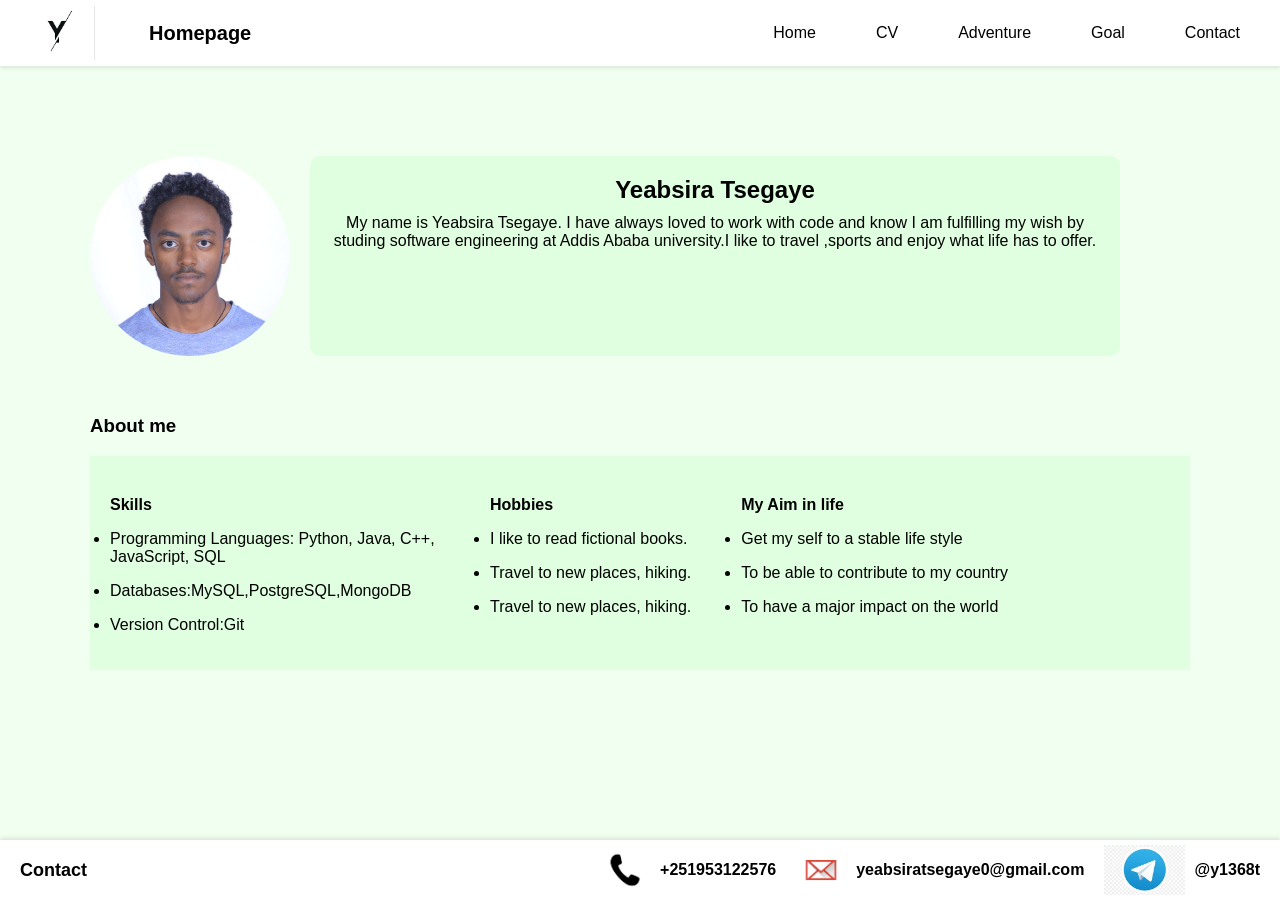
<file: index.html>
<!DOCTYPE html>  
<html lang="en">  
    <head>  
        <meta charset="UTF-8">  
        <meta name="viewport" content="width=device-width, initial-scale=1.0">
        <link rel="stylesheet" href="./src/css/home.css">  
        <title>PORTFOLIO</title>  
    </head>  
    <body>  
        <header>      
            <nav class="normal">
                <div>
                    <figure>
                        <a href="./index.html"><img id="logo" src="./src/images/logoy.png" alt="logo"></a>
                    </figure>
                    <h1>Homepage</h1>
                </div>
                <ul class="links">
                    <li><a href="./index.html">Home</a></li>
                    <li><a href="./src/cv.html">CV</a></li>  
                    <li><a href="./src/adventure.html">Adventure</a></li>
                    <li><a href="./src/goal.html">Goal</a></li>
                    <li><a href="./src/contact.html">Contact</a></li>
                </ul>  
            </nav>
            <nav class="mobile">
                <div>
                    <figure>
                        <a href="./src/index.html"><img id="logo" src="./src/images/logoy.png" alt="logo"></a>
                    </figure>
                    <h1>Homepage</h1>

                </div>
                <ul class="sidebar">
                  <li onclick="hideSidebar()">
                    <a href="#"><img src="./src/images/menu.png" alt="close" /></a>
                  </li>
                  <li><a href="./src/index.html">Home</a></li>
                    <li><a href="./src/cv.html">CV</a></li>  
                    <li><a href="./src/adventure.html">Adventure</a></li>
                    <li><a href="./src/goal.html">Goal</a></li>
                    <li><a href="./src/contact.html">Contact</a></li>
                </ul>
                <ul class="active">
                  <li onclick="showSidebar()">
                    <a href="#"><img src="./src/images/menu.png" alt="menu" /></a>
                  </li>
                </ul>
              </nav>
        </header>
        <main> 
            <div class="profile">
                <img id="profilepic" src="./src/images/profile.JPG" alt="profilepic">
            <article class="profilecontent">
                <h2>Yeabsira Tsegaye</h2>
                <p>My name is Yeabsira Tsegaye. I have always loved to work with code and know I am fulfilling my wish by studing software engineering at Addis Ababa university.I like to travel ,sports and enjoy what life has to offer.</p>
            </article> 
            </div>  
            <div class="aboutme"><h3>About me</h3> </div>            
            <section>
                <article id="skills">
                    <h4>Skills</h4>
                    <ul>
                        <li><p>Programming Languages: Python, Java, C++, JavaScript, SQL</p></li>
                        <li><p>Databases:MySQL,PostgreSQL,MongoDB</p></li>
                        <li><p>Version Control:Git</p></li>
                    </ul>
                </article>
                <article id="hobbies">
                    <h4>Hobbies</h4>
                    <ul>
                        <li><p>I like to read fictional books.</p></li>
                        <li><p>Travel to new places, hiking.</p> </li>
                        <li><p>Travel to new places, hiking.</p></li>
                    </ul>
                </article>
                <article id="vision">
                    <h4>My Aim in life</h4>
                    <ul>
                        <li><p>Get my self to a stable life style</p></li>
                        <li><p>To be able to contribute to my country</p></li>
                        <li><p>To have a major impact on the world</p></li>
                    </ul>
                </article>
            </section>  
        </main>  
        <footer>
            <div class="footer_container">
                <div class="footer_content">
                    <h4>Contact</h4>
                    <ul>
                        <li><img src="./src/images/phonelogo.png" alt="Phone"><h3>+251953122576</h3></li>
                        <li class="Email"><img src="./src/images/emaillogo.jfif" alt="Email"><h3>yeabsiratsegaye0@gmail.com</h3></li>
                        <li class="Telegram"><img src="./src/images/telelogo.jfif" alt="Telegram"><h3>@y1368t</h3></li>
                    </ul>
                </div>
            </div>   
        </footer>  
    </body>
    <script src="./src/js/home.js"></script>    
</html>
</file>
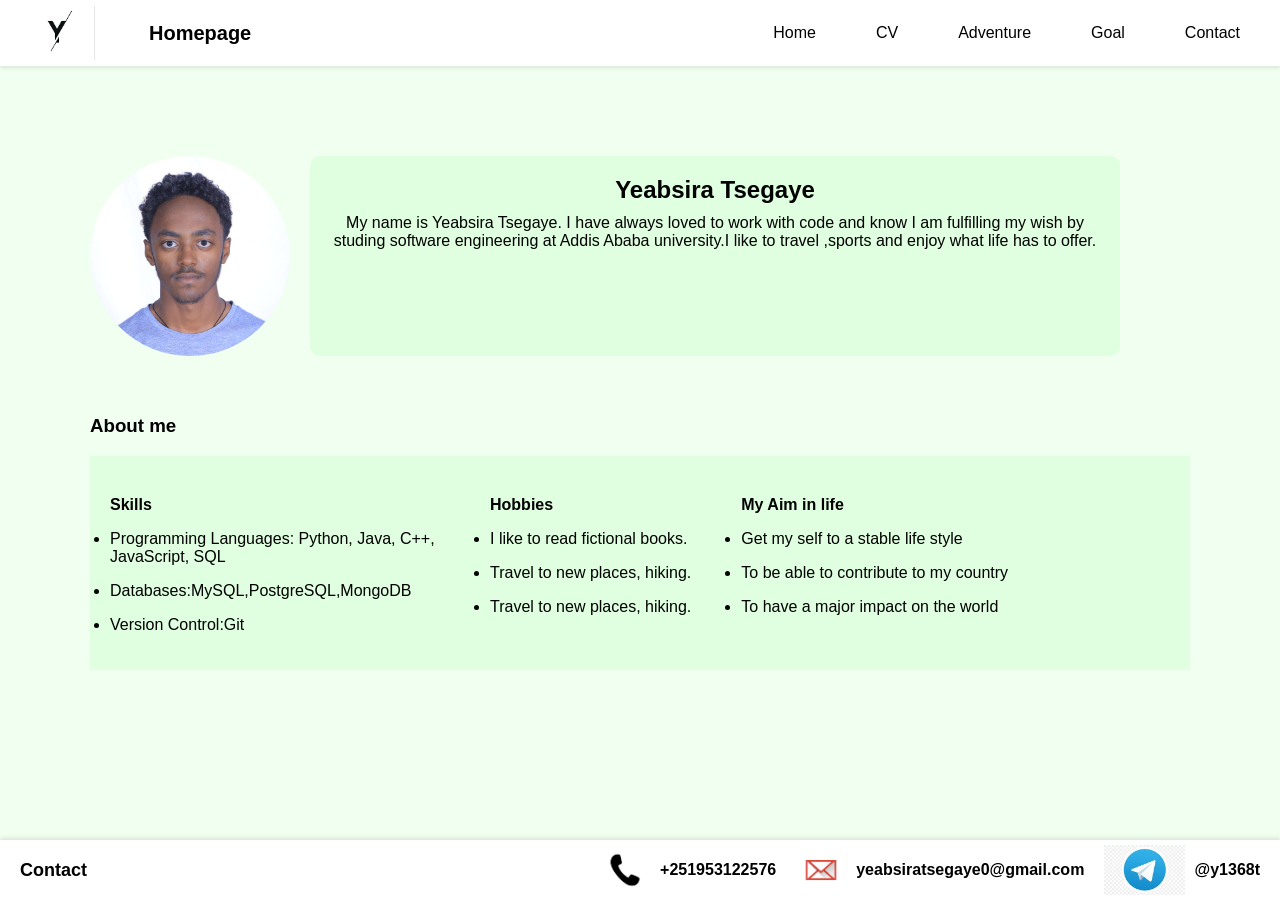
<file: src/index.html>
<!DOCTYPE html>  
<html lang="en">  
    <head>  
        <meta charset="UTF-8">  
        <meta name="viewport" content="width=device-width, initial-scale=1.0">
        <link rel="stylesheet" href="./css/home.css">  
        <title>PORTFOLIO</title>  
    </head>  
    <body>  
        <header>      
            <nav class="normal">
                <div>
                    <figure>
                        <a href="./index.html"><img id="logo" src="./images/logoy.png" alt="logo"></a>
                    </figure>
                    <h1>Homepage</h1>
                </div>
                <ul class="links">
                    <li><a href="./index.html">Home</a></li>
                    <li><a href="./cv.html">CV</a></li>  
                    <li><a href="./adventure.html">Adventure</a></li>
                    <li><a href="./goal.html">Goal</a></li>
                    <li><a href="./contact.html">Contact</a></li>
                </ul>  
            </nav>
            <nav class="mobile">
                <div>
                    <figure>
                        <a href="./index.html"><img id="logo" src="./images/logoy.png" alt="logo"></a>
                    </figure>
                    <h1>Homepage</h1>

                </div>
                <ul class="sidebar">
                  <li onclick="hideSidebar()">
                    <a href="#"><img src="./images/menu.png" alt="close" /></a>
                  </li>
                  <li><a href="./index.html">Home</a></li>
                    <li><a href="./cv.html">CV</a></li>  
                    <li><a href="./adventure.html">Adventure</a></li>
                    <li><a href="./goal.html">Goal</a></li>
                    <li><a href="./contact.html">Contact</a></li>
                </ul>
                <ul class="active">
                  <li onclick="showSidebar()">
                    <a href="#"><img src="./images/menu.png" alt="menu" /></a>
                  </li>
                </ul>
              </nav>
        </header>
        <main> 
            <div class="profile">
                <img id="profilepic" src="./images/profile.JPG" alt="profilepic">
            <article class="profilecontent">
                <h2>Yeabsira Tsegaye</h2>
                <p>My name is Yeabsira Tsegaye. I have always loved to work with code and know I am fulfilling my wish by studing software engineering at Addis Ababa university.I like to travel ,sports and enjoy what life has to offer.</p>
            </article> 
            </div>  
            <div class="aboutme"><h3>About me</h3> </div>            
            <section>
                <article id="skills">
                    <h4>Skills</h4>
                    <ul>
                        <li><p>Programming Languages: Python, Java, C++, JavaScript, SQL</p></li>
                        <li><p>Databases:MySQL,PostgreSQL,MongoDB</p></li>
                        <li><p>Version Control:Git</p></li>
                    </ul>
                </article>
                <article id="hobbies">
                    <h4>Hobbies</h4>
                    <ul>
                        <li><p>I like to read fictional books.</p></li>
                        <li><p>Travel to new places, hiking.</p> </li>
                        <li><p>Travel to new places, hiking.</p></li>
                    </ul>
                </article>
                <article id="vision">
                    <h4>My Aim in life</h4>
                    <ul>
                        <li><p>Get my self to a stable life style</p></li>
                        <li><p>To be able to contribute to my country</p></li>
                        <li><p>To have a major impact on the world</p></li>
                    </ul>
                </article>
            </section>  
        </main>  
        <footer>
            <div class="footer_container">
                <div class="footer_content">
                    <h4>Contact</h4>
                    <ul>
                        <li><img src="./images/phonelogo.png" alt="Phone"><h3>+251953122576</h3></li>
                        <li class="Email"><img src="./images/emaillogo.jfif" alt="Email"><h3>yeabsiratsegaye0@gmail.com</h3></li>
                        <li class="Telegram"><img src="./images/telelogo.jfif" alt="Telegram"><h3>@y1368t</h3></li>
                    </ul>
                </div>
            </div>   
        </footer>  
    </body>
    <script src="./js/home.js"></script>    
</html>
</file>
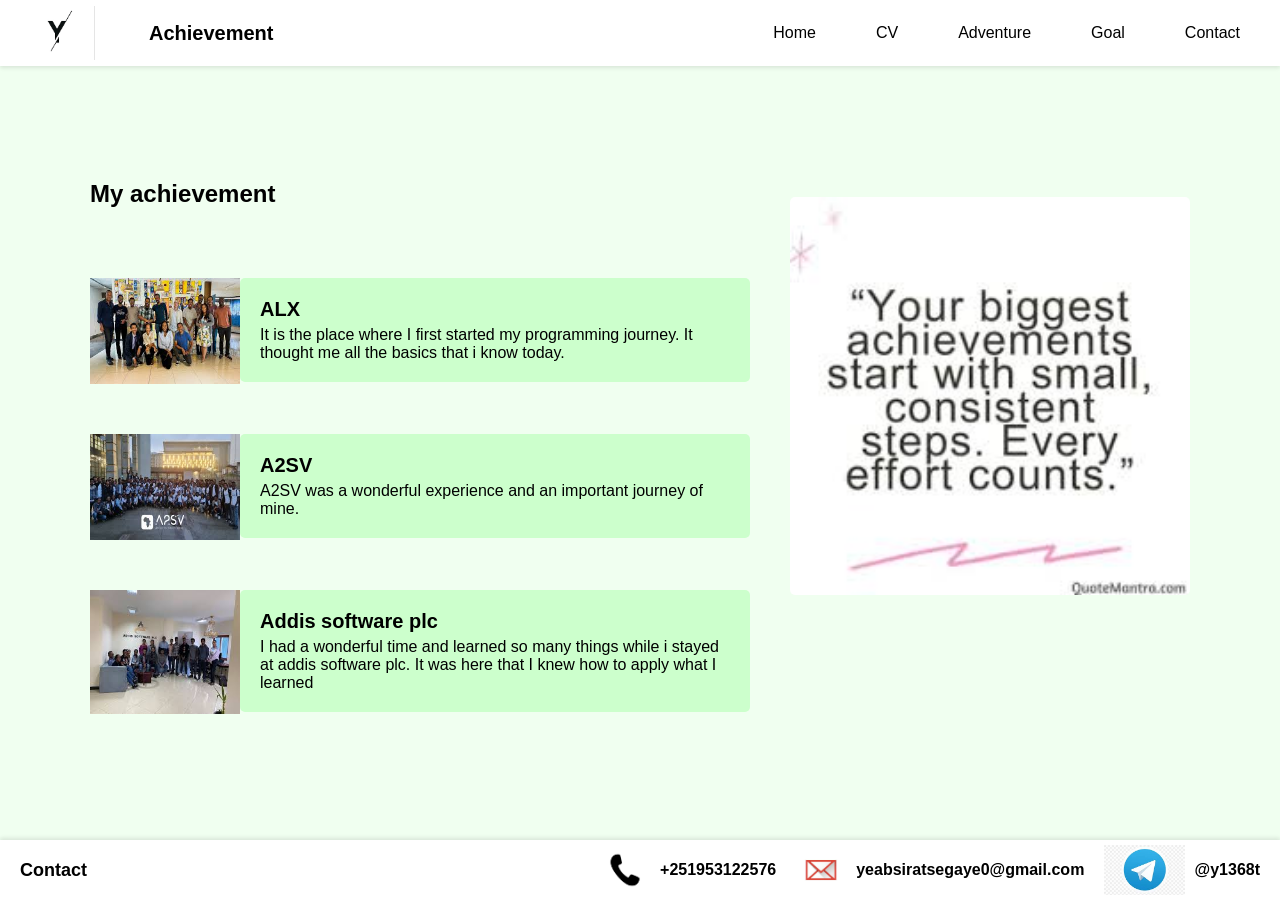
<file: achievments.html>
<!DOCTYPE html>  
<html lang="en">  
    <head>  
        <meta charset="UTF-8">  
        <meta name="viewport" content="width=device-width, initial-scale=1.0">  
        <link rel="stylesheet" href="/src/css/achievements.css"> 
        <title>PORTFOLIO</title>  
    </head>  
    <body>  
        <header>      
            <nav class="normal">
               <div>
                <figure>
                    <a href="home.html"><img id="logo" src="/src/images/logoy.png" alt="logo"></a>
                </figure>
                <h1>Achievement</h1>
               </div>
                <ul class="links">
                    <li><a href="home.html">Home</a></li>
                    <li><a href="cv.html">CV</a></li>  
                    <li><a href="adventure.html">Adventure</a></li>
                    <li><a href="goal.html">Goal</a></li>
                    <li><a href="contact.html">Contact</a></li>
                </ul>  
            </nav>
            <nav class="mobile">
                <div>
                    <figure>
                        <a href="home.html"><img id="logo" src="/src/images/logoy.png" alt="logo"></a>
                    </figure>
                    <h1>Achievement</h1>

                </div>
                <ul class="sidebar">
                  <li onclick="hideSidebar()">
                    <a href="#"><img src="/src/images/menu.png" alt="close" /></a>
                  </li>
                  <li><a href="home.html">Home</a></li>
                    <li><a href="cv.html">CV</a></li>  
                    <li><a href="adventure.html">Adventure</a></li>
                    <li><a href="goal.html">Goal</a></li>
                    <li><a href="contact.html">Contact</a></li>
                </ul>
                <ul class="active">
                  <li onclick="showSidebar()">
                    <a href="#"><img src="/src/images/menu.png" alt="menu" /></a>
                  </li>
                </ul>
              </nav>
        </header>
        <main>  
            <section class="achieveimg">
                <h3>My achievement</h3>
                <article>
                    <img src="/src/images/alx.jfif" alt="alx">
                    <div>
                        <h4>ALX</h4>
                        <p>It is the place where I first started my programming journey. It thought me all the basics that i know today.</p>
                    </div>
                </article>
                <article class="a2sv">
                    <img src="/src/images/a2sv.jfif" alt="a2sv">
                    <div>
                        <h4>A2SV</h4>
                        <p>A2SV was a wonderful experience and an important journey of mine. </p>
                    </div>
                </article>
                <article>
                    <img src="/src/images/addis.jfif" alt="addis">
                    <div>
                        <h4>Addis software plc</h4>
                        <p> I had a wonderful time and learned so many things while i stayed at addis software plc. It was here that I knew how to apply what I learned </p>
                    </div>
                </article>
            </section>
            <aside>
                <img id="achievepic" src="/src/images/achievement.jfif" alt="achievements">
            </aside>
        </main>  

        <footer>
            <div class="footer_container">
                <div class="footer_content">
                    <h4>Contact</h4>
                    <ul>
                        <li><img src="/src/images/phonelogo.png" alt="Phone"><h3>+251953122576</h3></li>
                        <li class="Email"><img src="/src/images/emaillogo.jfif" alt="Email"><h3>yeabsiratsegaye0@gmail.com</h3></li>
                        <li class="Telegram"><img src="/src/images/telelogo.jfif" alt="Telegram"><h3>@y1368t</h3></li>
                    </ul>
                </div>
            </div>   
        </footer>
    </body>
    <script src="/src/js/achievments.js"></script>   
</html>
</file>
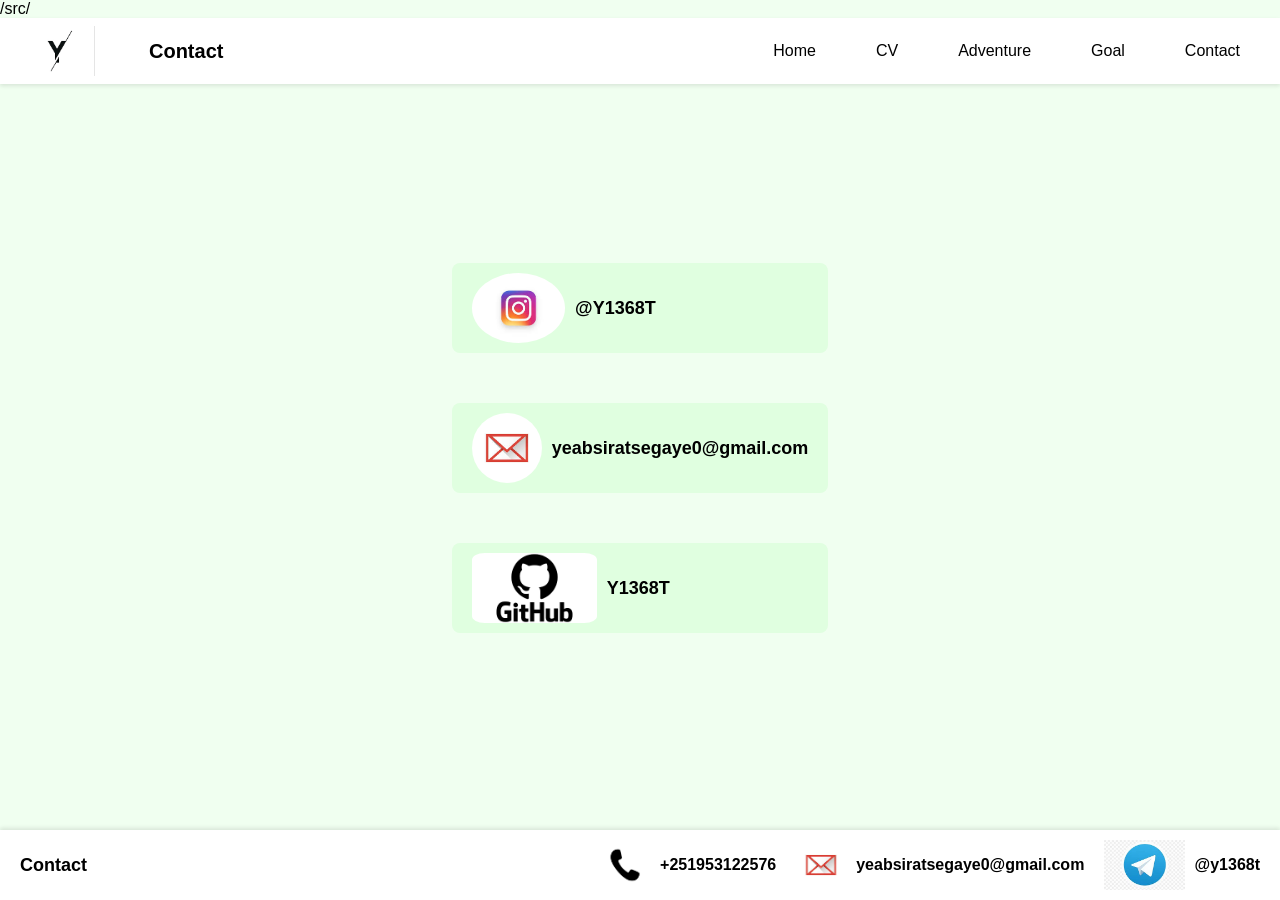
<file: contact.html>
/src/<!DOCTYPE html>  
<html lang="en">  
    <head>  
        <meta charset="UTF-8">  
        <meta name="viewport" content="width=device-width, initial-scale=1.0">  
        <link rel="stylesheet" href="/src/css/contact.css">
        <title>PORTFOLIO</title>  
    </head>  
    <body>  
        <header>      
            <nav class="normal">
                <div>
                    <figure>
                        <a href="home.html"><img id="logo" src="/src/images/logoy.png" alt="logo"></a>
                    </figure>
                    <h1>Contact</h1>

                </div>
                <ul class="links">
                    <li><a href="home.html">Home</a></li>
                    <li><a href="cv.html">CV</a></li>  
                    <li><a href="adventure.html">Adventure</a></li>
                    <li><a href="goal.html">Goal</a></li>
                    <li><a href="contact.html">Contact</a></li>
                </ul>  
            </nav>
            <nav class="mobile">
                <div>
                    <figure>
                        <a href="home.html"><img id="logo" src="/src/images/logoy.png" alt="logo"></a>
                    </figure>
                    <h1>Contact</h1>

                </div>
                <ul class="sidebar">
                  <li onclick="hideSidebar()">
                    <a href="#"><img src="/src/images/menu.png" alt="close" /></a>
                  </li>
                  <li><a href="home.html">Home</a></li>
                    <li><a href="cv.html">CV</a></li>  
                    <li><a href="adventure.html">Adventure</a></li>
                    <li><a href="goal.html">Goal</a></li>
                    <li><a href="contact.html">Contact</a></li>
                </ul>
                <ul class="active">
                  <li onclick="showSidebar()">
                    <a href="#"><img src="/src/images/menu.png" alt="menu" /></a>
                  </li>
                </ul>
              </nav>
        </header>
        <main>  
             <div class="contactlinks">
                <ul>
                    <li><a href="https://instagram.com/"><img src="/src/images/instalogo.jfif" id="Instagram" alt="Instagram"></a><h3>@Y1368T</h3></li>
                    <li><a href="https://gmail.com/"><img src="/src/images/emaillogo.jfif" id="Email" alt="Email"></a><h3>yeabsiratsegaye0@gmail.com</h3></li>
                    <li><a href="https://github.com/Y1368T/"><img src="/src/images/gitlogo.png" id="Github" alt="Github"></a><h3>Y1368T</h3></li>
                </ul>
             </div>   
        </main>  

        <footer>
            <div class="footer_container">
                <div class="footer_content">
                    <h4>Contact</h4>
                    <ul>
                        <li><img src="/src/images/phonelogo.png" alt="Phone"><h3>+251953122576</h3></li>
                        <li class="Email"><img src="/src/images/emaillogo.jfif" alt="Email"><h3>yeabsiratsegaye0@gmail.com</h3></li>
                        <li class="Telegram"><img src="/src/images/telelogo.jfif" alt="Telegram"><h3>@y1368t</h3></li>
                    </ul>
                </div>
            </div>   
        </footer>  
    </body>
    <script src="/src/js/contact.js"></script>  
</html>
</file>
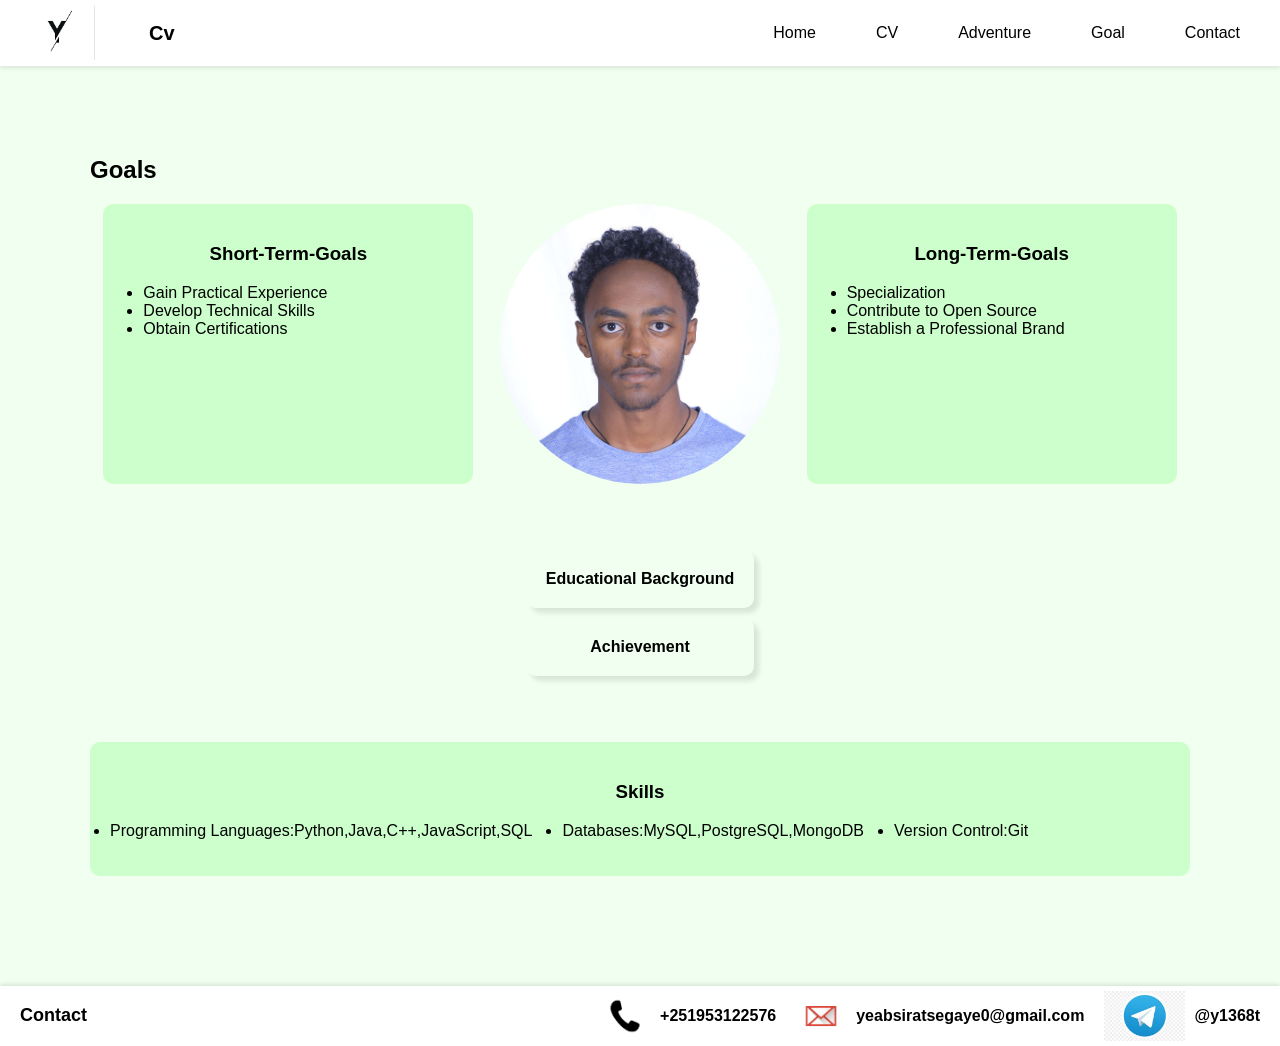
<file: cv.html>
<!DOCTYPE html>  
<html lang="en">  
    <head>  
        <meta charset="UTF-8">  
        <meta name="viewport" content="width=device-width, initial-scale=1.0"> 
        <link rel="stylesheet" href="/src/css/cv.css">  
        <title>PORTFOLIO</title>  
    </head>  
    <body>  
        <header>      
            <nav class="normal">
                <div>
                    <figure>
                        <a href="home.html"><img id="logo" src="/src/images/logoy.png" alt="logo"></a>
                    </figure>
                    <h1>Cv</h1>
                </div>
                <ul class="links">
                    <li><a href="home.html">Home</a></li>
                    <li><a href="cv.html">CV</a></li>  
                    <li><a href="adventure.html">Adventure</a></li>
                    <li><a href="goal.html">Goal</a></li>
                    <li><a href="contact.html">Contact</a></li>
                </ul>  
            </nav> 
            <nav class="mobile">
                <div>
                    <figure>
                        <a href="home.html"><img id="logo" src="/src/images/logoy.png" alt="logo"></a>
                    </figure>
                    <h1>Cv</h1>

                </div>
                <ul class="sidebar">
                  <li onclick="hideSidebar()">
                    <a href="#"><img src="/src/images/menu.png" alt="close" /></a>
                  </li>
                  <li><a href="home.html">Home</a></li>
                    <li><a href="cv.html">CV</a></li>  
                    <li><a href="adventure.html">Adventure</a></li>
                    <li><a href="goal.html">Goal</a></li>
                    <li><a href="contact.html">Contact</a></li>
                </ul>
                <ul class="active">
                  <li onclick="showSidebar()">
                    <a href="#"><img src="/src/images/menu.png" alt="menu" /></a>
                  </li>
                </ul>
              </nav>
        </header>
        <main>  
            <h4>Goals</h4>
            <section class="goals">
                <article id="Short-Term">
                    <h3>Short-Term-Goals</h3>
                    <ul>
                        <li>Gain Practical Experience</li>
                        <li>Develop Technical Skills</li>
                        <li>Obtain Certifications</li>
                    </ul>
                </article>
                <img id="profilepic" src="/src/images/profile.JPG" alt="profilepic">
                <article id="Long-Term">
                    <h3>Long-Term-Goals</h3>
                    <ul>
                        <li>Specialization</li>
                        <li>Contribute to Open Source</li>
                        <li>Establish a Professional Brand</li>
                    </ul>
                </article>
            </section>
            <section class="links2">
                
                <ul>
                    <li><a href="EducationalBackground.html">Educational Background</a></li>
                    <li><a href="achievments.html">Achievement</a></li>
                </ul>
            </section>
            <article id="skills">
                <h3>Skills</h3>
                <ul>
                    <li>Programming Languages:Python,Java,C++,JavaScript,SQL</li>
                    <li>Databases:MySQL,PostgreSQL,MongoDB</li>
                    <li>Version Control:Git</li>
                </ul>
            </article>
        </main>  

        <footer>
            <div class="footer_container">
                <div class="footer_content">
                    <h4>Contact</h4>
                    <ul>
                        <li><img src="/src/images/phonelogo.png" alt="Phone"><h3>+251953122576</h3></li>
                        <li class="Email"><img src="/src/images/emaillogo.jfif" alt="Email"><h3>yeabsiratsegaye0@gmail.com</h3></li>
                        <li class="Telegram"><img src="/src/images/telelogo.jfif" alt="Telegram"><h3>@y1368t</h3></li>
                    </ul>
                </div>
            </div>   
        </footer>
    </body>
    <script src="/src/js/cv.js"></script>   
</html>
</file>
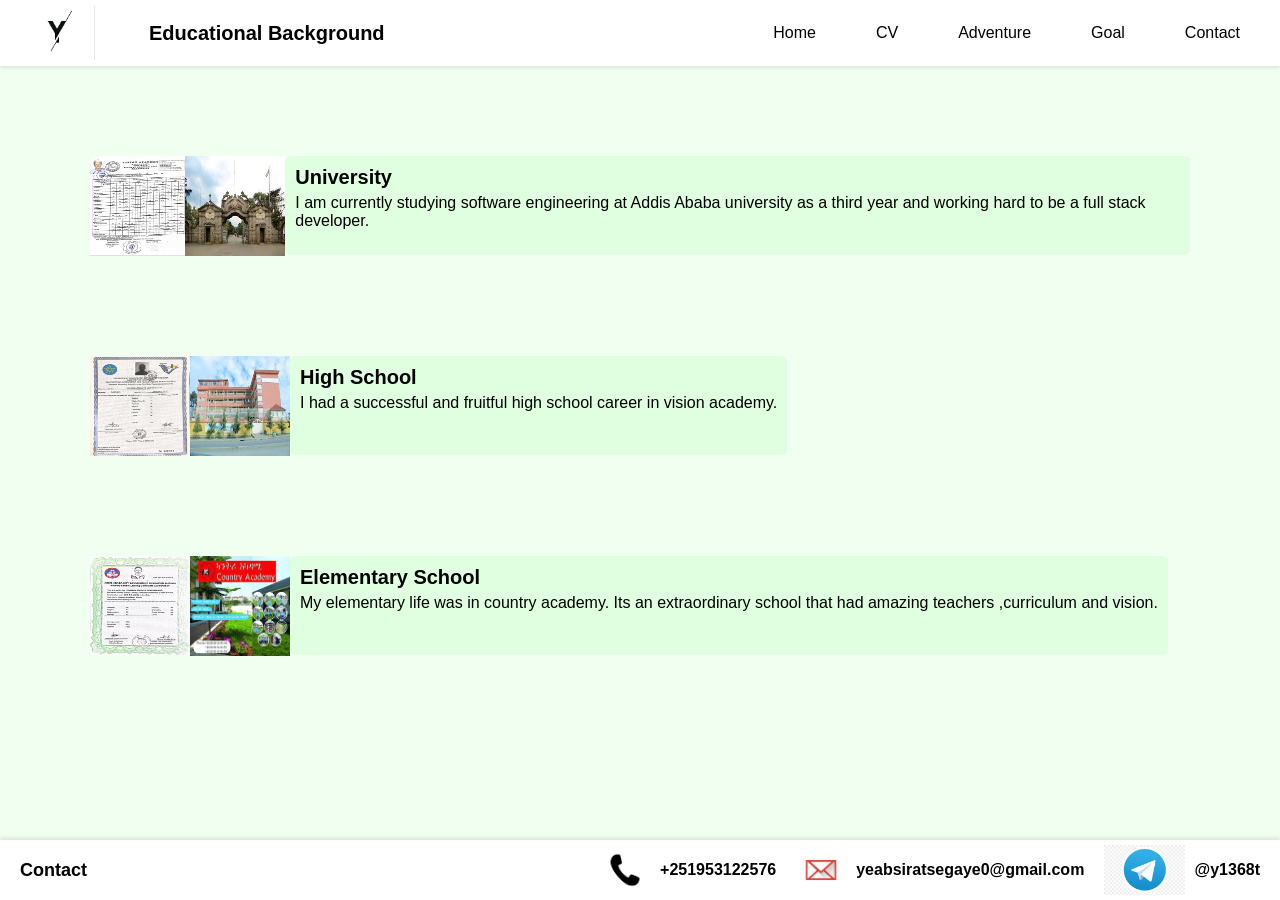
<file: EducationalBackground.html>
<!DOCTYPE html>  
<html lang="en">  
    <head>  
        <meta charset="UTF-8">  
        <meta name="viewport" content="width=device-width, initial-scale=1.0">
        <link rel="stylesheet" href="/src/css/Educationalbackground.css">   
        <title>PORTFOLIO</title>  
    </head>  
    <body>  
        <header>      
            <nav class="normal">
                <div>
                    <figure>
                        <a href="home.html"><img id="logo" src="/src/images/logoy.png" alt="logo"></a>
                    </figure>
                    <h1>Educational Background</h1>
                </div>
                <ul class="links">
                    <li><a href="home.html">Home</a></li>
                    <li><a href="cv.html">CV</a></li>  
                    <li><a href="adventure.html">Adventure</a></li>
                    <li><a href="goal.html">Goal</a></li>
                    <li><a href="contact.html">Contact</a></li>
                </ul>  
            </nav> 
            <nav class="mobile">
                <div>
                    <figure>
                        <a href="home.html"><img id="logo" src="/src/images/logoy.png" alt="logo"></a>
                    </figure>
                    <h1>Educational Background</h1>

                </div>
                <ul class="sidebar">
                  <li onclick="hideSidebar()">
                    <a href="#"><img src="/src/images/menu.png" alt="close" /></a>
                  </li>
                  <li><a href="home.html">Home</a></li>
                    <li><a href="cv.html">CV</a></li>  
                    <li><a href="adventure.html">Adventure</a></li>
                    <li><a href="goal.html">Goal</a></li>
                    <li><a href="contact.html">Contact</a></li>
                </ul>
                <ul class="active">
                  <li onclick="showSidebar()">
                    <a href="#"><img src="/src/images/menu.png" alt="menu" /></a>
                  </li>
                </ul>
              </nav>
        </header>
        <main>
            <article class="education1">
                <img id="eduback3" src="/src/images/eduback3.jpg" alt="educationbackground">
                <img src="/src/images/university.jfif" alt="University">
                <div>
                    <h4>University</h4>
                    <p>I am currently studying software engineering at Addis Ababa university as a third year and working hard to be a full stack developer.</p>
                </div>
            </article>
            <article class="education2">
                <img id="eduback2" src="/src/images/eduback2.jpg" alt="educationbackground">
                <img src="/src/images/highschool.jfif" alt="High School">
                <div>
                    <h4>High School</h4>
                    <p>I had a successful and fruitful high school career in vision academy.</p>
                </div>
            </article>
            <article class="education3">
                <img id="eduback1" src="/src/images/eduback1.jpg" alt="educationbackground">
                <img src="/src/images/elementaryschool.jfif" alt="Elementary School">
                <div>
                    <h4>Elementary School</h4>
                    <p>My elementary life was in country academy. Its an extraordinary school that had amazing  teachers ,curriculum and vision.</p>
                </div>
            </article>
        </main>  

        <footer>
            <div class="footer_container">
                <div class="footer_content">
                    <h4>Contact</h4>
                    <ul>
                        <li><img src="/src/images/phonelogo.png" alt="Phone"><h3>+251953122576</h3></li>
                        <li class="Email"><img src="/src/images/emaillogo.jfif" alt="Email"><h3>yeabsiratsegaye0@gmail.com</h3></li>
                        <li class="Telegram"><img src="/src/images/telelogo.jfif" alt="Telegram"><h3>@y1368t</h3></li>
                    </ul>
                </div>
            </div>   
        </footer> 
    </body>
    <script src="/src/js/educationalbackground.js"></script>  
</html>
</file>
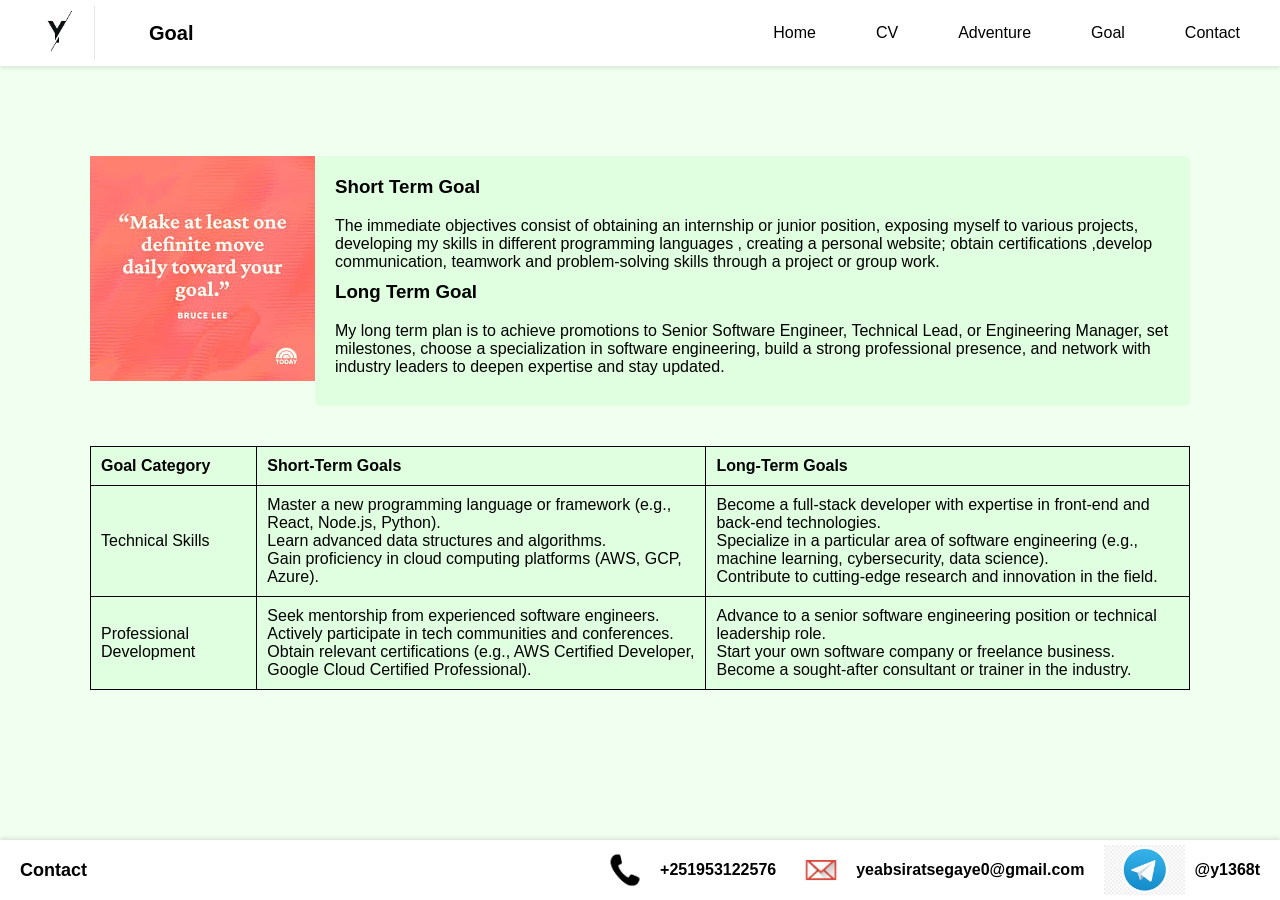
<file: goal.html>
<!DOCTYPE html>  
<html lang="en">  
    <head>  
        <meta charset="UTF-8">  
        <meta name="viewport" content="width=device-width, initial-scale=1.0">  
        <link rel="stylesheet" href="/src/css/goal.css"> 
        <title>PORTFOLIO</title>  
    </head>  
    <body>  
        <header>      
            <nav class="normal">
                <div>
                    <figure>
                        <a href="home.html"><img id="logo" src="/src/images/logoy.png" alt="logo"></a>
                    </figure>
                    <h1>Goal</h1>
                </div>
                <ul class="links">
                    <li><a href="home.html">Home</a></li>
                    <li><a href="cv.html">CV</a></li>  
                    <li><a href="adventure.html">Adventure</a></li>
                    <li><a href="goal.html">Goal</a></li>
                    <li><a href="contact.html">Contact</a></li>
                </ul>  
            </nav>
            <nav class="mobile">
                <div>
                    <figure>
                        <a href="home.html"><img id="logo" src="/src/images/logoy.png" alt="logo"></a>
                    </figure>
                    <h1>Goal</h1>

                </div>
                <ul class="sidebar">
                  <li onclick="hideSidebar()">
                    <a href="#"><img src="/src/images/menu.png" alt="close" /></a>
                  </li>
                  <li><a href="home.html">Home</a></li>
                    <li><a href="cv.html">CV</a></li>  
                    <li><a href="adventure.html">Adventure</a></li>
                    <li><a href="goal.html">Goal</a></li>
                    <li><a href="contact.html">Contact</a></li>
                </ul>
                <ul class="active">
                  <li onclick="showSidebar()">
                    <a href="#"><img src="/src/images/menu.png" alt="menu" /></a>
                  </li>
                </ul>
              </nav> 
        </header>
        <main>
            <div>
                <aside>
                    <figure>
                        <img id="quote" src="/src/images/qoute.jfif" alt="quote">
                    </figure>
                </aside>
                <article>
                    <h3>Short Term Goal</h3>
                    <p>The immediate objectives consist of obtaining an internship or junior position, exposing myself to various projects, developing my skills in different programming languages , creating a personal website; obtain certifications ,develop communication, teamwork and problem-solving skills through a project or group work.</p>
                    <h3>Long Term Goal</h3>
                    <p>My long term plan is to achieve promotions to Senior Software Engineer, Technical Lead, or Engineering Manager, set milestones, choose a specialization in software engineering, build a strong professional presence, and network with industry leaders to deepen expertise and stay updated.</p>
                </article>
            </div>
            <table>
                <tr>
                    <th>Goal Category</th>
                    <th>Short-Term Goals</th>
                    <th>Long-Term Goals</th>
                </tr>
                <tr>
                    <td>Technical Skills</td>
                    <td>Master a new programming language or framework (e.g., React, Node.js, Python).<br>
                        Learn advanced data structures and algorithms.<br>
                        Gain proficiency in cloud computing platforms (AWS, GCP, Azure).
                        </td>
                    <td>Become a full-stack developer with expertise in front-end and back-end technologies.<br>
                        Specialize in a particular area of software engineering (e.g., machine learning, cybersecurity, data science).<br>
                        Contribute to cutting-edge research and innovation in the field.
                        </td>
                </tr>
                <tr>
                    <td>Professional Development</td>
                    <td>Seek mentorship from experienced software engineers.<br>
                        Actively participate in tech communities and conferences.<br>
                        Obtain relevant certifications (e.g., AWS Certified Developer, Google Cloud Certified Professional).
                        </td>
                    <td>Advance to a senior software engineering position or technical leadership role.<br>
                        Start your own software company or freelance business.<br>
                        Become a sought-after consultant or trainer in the industry.
                        </td>
                </tr>
            </table>             
        </main>  

        <footer>
            <div class="footer_container">
                <div class="footer_content">
                    <h4>Contact</h4>
                    <ul>
                        <li><img src="/src/images/phonelogo.png" alt="Phone"><h3>+251953122576</h3></li>
                        <li class="Email"><img src="/src/images/emaillogo.jfif" alt="Email"><h3>yeabsiratsegaye0@gmail.com</h3></li>
                        <li class="Telegram"><img src="/src/images/telelogo.jfif" alt="Telegram"><h3>@y1368t</h3></li>
                    </ul>
                </div>
            </div>   
        </footer>  
    </body>
    <script src="/src/js/goal.js"></script>  
</html>
</file>
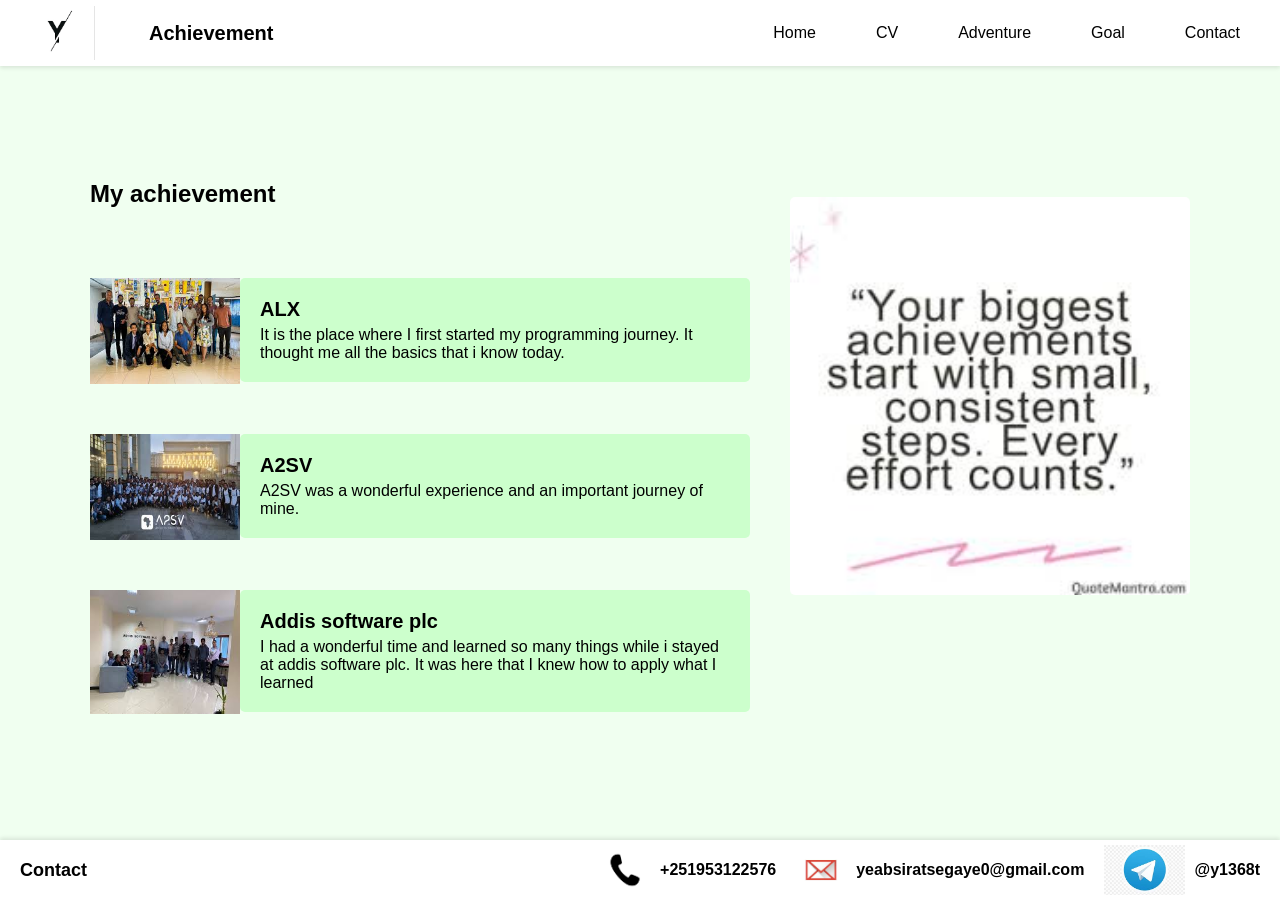
<file: src/achievments.html>
<!DOCTYPE html>  
<html lang="en">  
    <head>  
        <meta charset="UTF-8">  
        <meta name="viewport" content="width=device-width, initial-scale=1.0">  
        <link rel="stylesheet" href="./css/achievements.css"> 
        <title>PORTFOLIO</title>  
    </head>  
    <body>  
        <header>      
            <nav class="normal">
               <div>
                <figure>
                    <a href="../index.html"><img id="logo" src="./images/logoy.png" alt="logo"></a>
                </figure>
                <h1>Achievement</h1>
               </div>
                <ul class="links">
                    <li><a href="../index.html">Home</a></li>
                    <li><a href="cv.html">CV</a></li>  
                    <li><a href="adventure.html">Adventure</a></li>
                    <li><a href="goal.html">Goal</a></li>
                    <li><a href="contact.html">Contact</a></li>
                </ul>  
            </nav>
            <nav class="mobile">
                <div>
                    <figure>
                        <a href="../index.html"><img id="logo" src="./images/logoy.png" alt="logo"></a>
                    </figure>
                    <h1>Achievement</h1>

                </div>
                <ul class="sidebar">
                  <li onclick="hideSidebar()">
                    <a href="#"><img src="./images/menu.png" alt="close" /></a>
                  </li>
                  <li><a href="../index.html">Home</a></li>
                    <li><a href="cv.html">CV</a></li>  
                    <li><a href="adventure.html">Adventure</a></li>
                    <li><a href="goal.html">Goal</a></li>
                    <li><a href="contact.html">Contact</a></li>
                </ul>
                <ul class="active">
                  <li onclick="showSidebar()">
                    <a href="#"><img src="./images/menu.png" alt="menu" /></a>
                  </li>
                </ul>
              </nav>
        </header>
        <main>  
            <section class="achieveimg">
                <h3>My achievement</h3>
                <article>
                    <img src="./images/alx.jfif" alt="alx">
                    <div>
                        <h4>ALX</h4>
                        <p>It is the place where I first started my programming journey. It thought me all the basics that i know today.</p>
                    </div>
                </article>
                <article class="a2sv">
                    <img src="./images/a2sv.jfif" alt="a2sv">
                    <div>
                        <h4>A2SV</h4>
                        <p>A2SV was a wonderful experience and an important journey of mine. </p>
                    </div>
                </article>
                <article>
                    <img src="./images/addis.jfif" alt="addis">
                    <div>
                        <h4>Addis software plc</h4>
                        <p> I had a wonderful time and learned so many things while i stayed at addis software plc. It was here that I knew how to apply what I learned </p>
                    </div>
                </article>
            </section>
            <aside>
                <img id="achievepic" src="./images/achievement.jfif" alt="achievements">
            </aside>
        </main>  

        <footer>
            <div class="footer_container">
                <div class="footer_content">
                    <h4>Contact</h4>
                    <ul>
                        <li><img src="./images/phonelogo.png" alt="Phone"><h3>+251953122576</h3></li>
                        <li class="Email"><img src="./images/emaillogo.jfif" alt="Email"><h3>yeabsiratsegaye0@gmail.com</h3></li>
                        <li class="Telegram"><img src="./images/telelogo.jfif" alt="Telegram"><h3>@y1368t</h3></li>
                    </ul>
                </div>
            </div>   
        </footer>
    </body>
    <script src="./js/achievments.js"></script>   
</html>
</file>
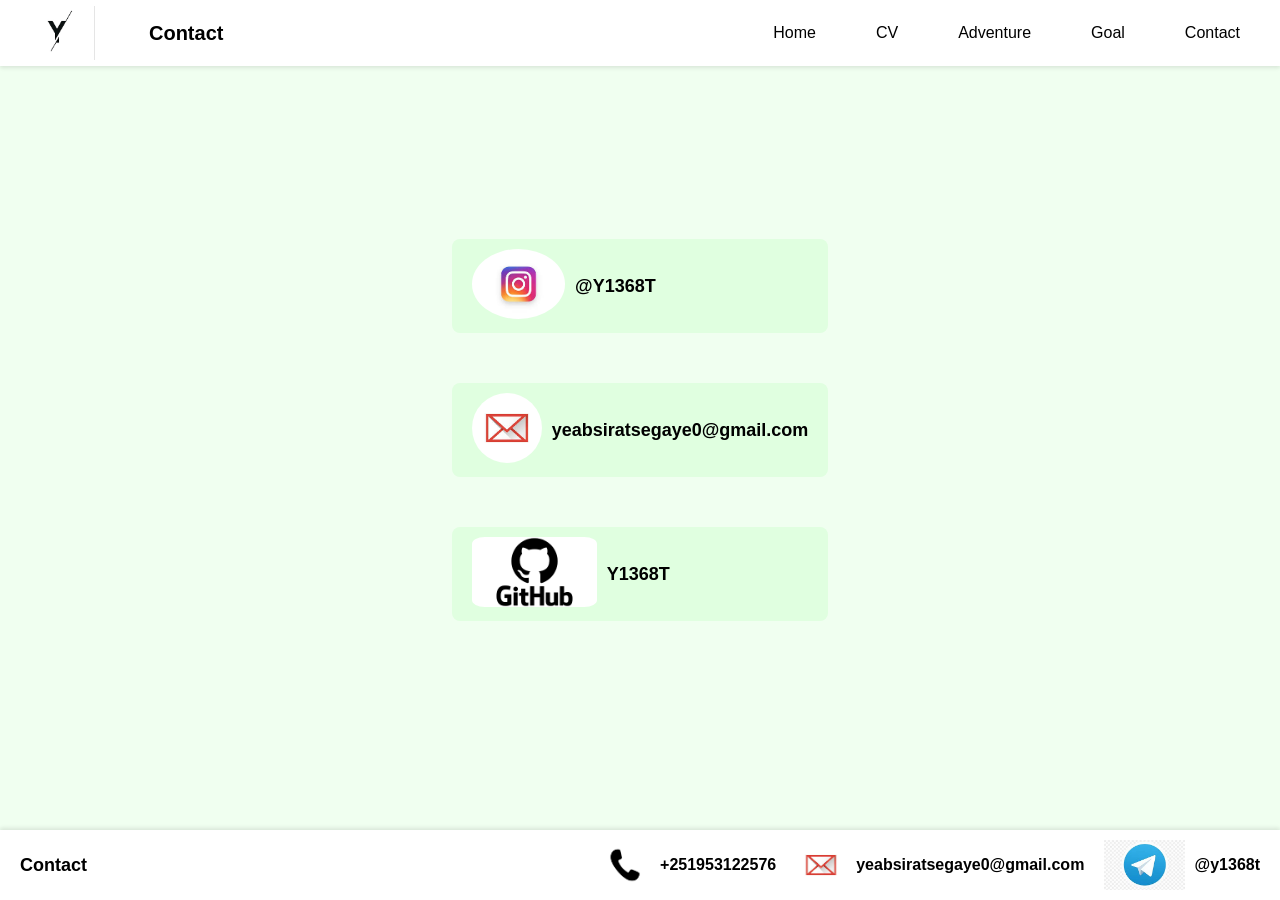
<file: src/contact.html>
<!DOCTYPE html>  
<html lang="en">  
    <head>  
        <meta charset="UTF-8">  
        <meta name="viewport" content="width=device-width, initial-scale=1.0">  
        <link rel="stylesheet" href="./css/contact.css">
        <title>PORTFOLIO</title>  
    </head>  
    <body>  
        <header>      
            <nav class="normal">
                <div>
                    <figure>
                        <a href="../index.html"><img id="logo" src="./images/logoy.png" alt="logo"></a>
                    </figure>
                    <h1>Contact</h1>

                </div>
                <ul class="links">
                    <li><a href="../index.html">Home</a></li>
                    <li><a href="cv.html">CV</a></li>  
                    <li><a href="adventure.html">Adventure</a></li>
                    <li><a href="goal.html">Goal</a></li>
                    <li><a href="contact.html">Contact</a></li>
                </ul>  
            </nav>
            <nav class="mobile">
                <div>
                    <figure>
                        <a href="../index.html"><img id="logo" src="./images/logoy.png" alt="logo"></a>
                    </figure>
                    <h1>Contact</h1>

                </div>
                <ul class="sidebar">
                  <li onclick="hideSidebar()">
                    <a href="#"><img src="./images/menu.png" alt="close" /></a>
                  </li>
                  <li><a href="../index.html">Home</a></li>
                    <li><a href="cv.html">CV</a></li>  
                    <li><a href="adventure.html">Adventure</a></li>
                    <li><a href="goal.html">Goal</a></li>
                    <li><a href="contact.html">Contact</a></li>
                </ul>
                <ul class="active">
                  <li onclick="showSidebar()">
                    <a href="#"><img src="./images/menu.png" alt="menu" /></a>
                  </li>
                </ul>
              </nav>
        </header>
        <main>  
             <div class="contactlinks">
                <ul>
                    <li><a href="https://instagram.com/"><img src="./images/instalogo.jfif" id="Instagram" alt="Instagram"></a><h3>@Y1368T</h3></li>
                    <li><a href="https://gmail.com/"><img src="./images/emaillogo.jfif" id="Email" alt="Email"></a><h3>yeabsiratsegaye0@gmail.com</h3></li>
                    <li><a href="https://github.com/Y1368T/"><img src="./images/gitlogo.png" id="Github" alt="Github"></a><h3>Y1368T</h3></li>
                </ul>
             </div>   
        </main>  

        <footer>
            <div class="footer_container">
                <div class="footer_content">
                    <h4>Contact</h4>
                    <ul>
                        <li><img src="./images/phonelogo.png" alt="Phone"><h3>+251953122576</h3></li>
                        <li class="Email"><img src="./images/emaillogo.jfif" alt="Email"><h3>yeabsiratsegaye0@gmail.com</h3></li>
                        <li class="Telegram"><img src="./images/telelogo.jfif" alt="Telegram"><h3>@y1368t</h3></li>
                    </ul>
                </div>
            </div>   
        </footer>  
    </body>
    <script src="./js/contact.js"></script>  
</html>
</file>
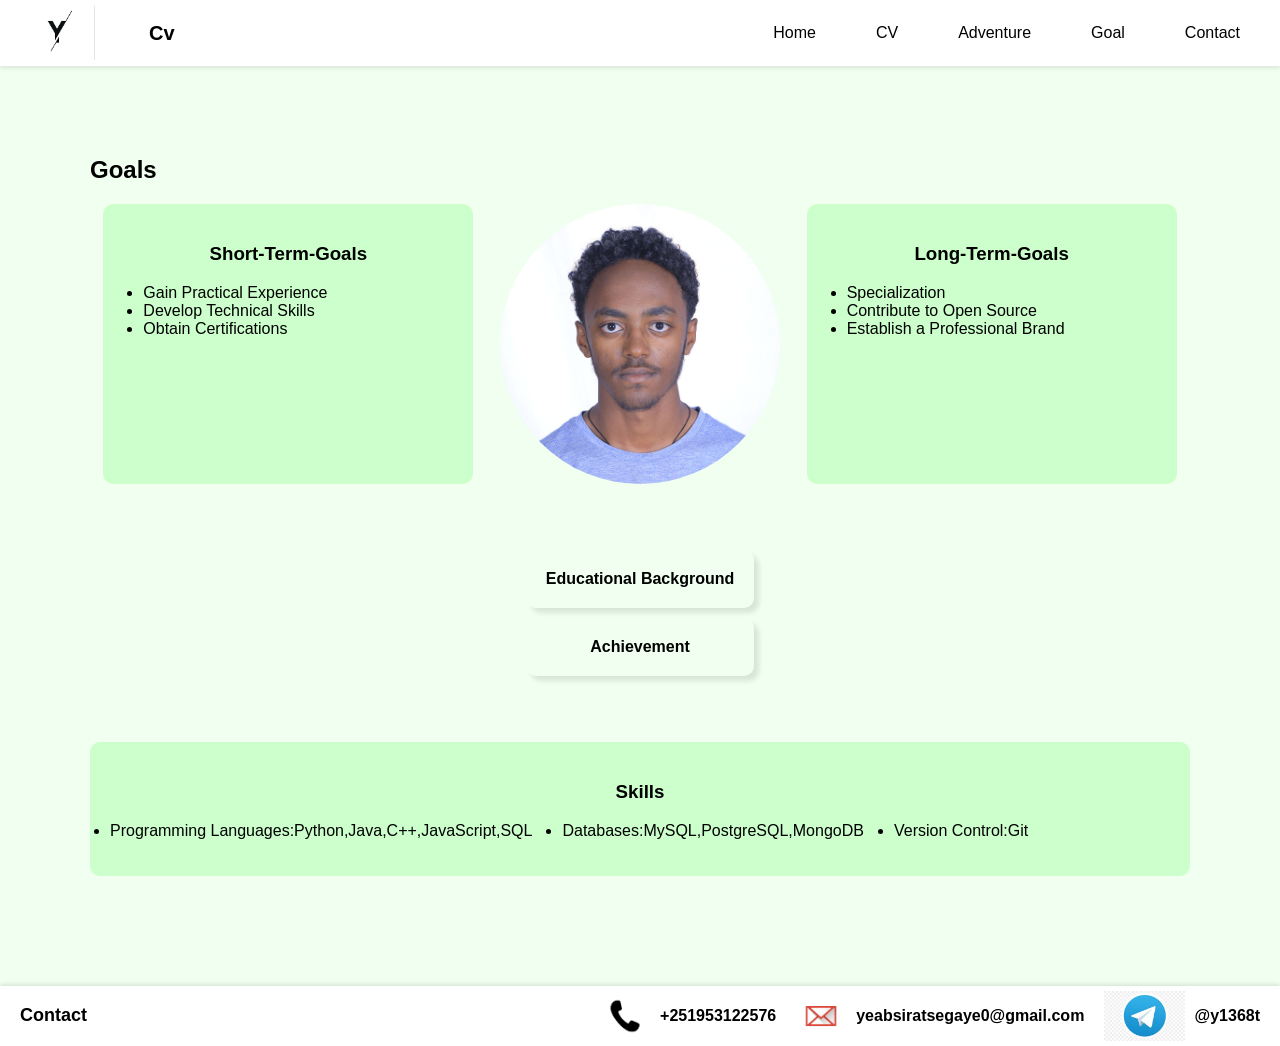
<file: src/cv.html>
<!DOCTYPE html>  
<html lang="en">  
    <head>  
        <meta charset="UTF-8">  
        <meta name="viewport" content="width=device-width, initial-scale=1.0"> 
        <link rel="stylesheet" href="./css/cv.css">  
        <title>PORTFOLIO</title>  
    </head>  
    <body>  
        <header>      
            <nav class="normal">
                <div>
                    <figure>
                        <a href="../index.html"><img id="logo" src="./images/logoy.png" alt="logo"></a>
                    </figure>
                    <h1>Cv</h1>
                </div>
                <ul class="links">
                    <li><a href="../index.html">Home</a></li>
                    <li><a href="cv.html">CV</a></li>  
                    <li><a href="adventure.html">Adventure</a></li>
                    <li><a href="goal.html">Goal</a></li>
                    <li><a href="contact.html">Contact</a></li>
                </ul>  
            </nav> 
            <nav class="mobile">
                <div>
                    <figure>
                        <a href="../index.html"><img id="logo" src="./images/logoy.png" alt="logo"></a>
                    </figure>
                    <h1>Cv</h1>

                </div>
                <ul class="sidebar">
                  <li onclick="hideSidebar()">
                    <a href="#"><img src="./images/menu.png" alt="close" /></a>
                  </li>
                  <li><a href="../index.html">Home</a></li>
                    <li><a href="cv.html">CV</a></li>  
                    <li><a href="adventure.html">Adventure</a></li>
                    <li><a href="goal.html">Goal</a></li>
                    <li><a href="contact.html">Contact</a></li>
                </ul>
                <ul class="active">
                  <li onclick="showSidebar()">
                    <a href="#"><img src="./images/menu.png" alt="menu" /></a>
                  </li>
                </ul>
              </nav>
        </header>
        <main>  
            <h4>Goals</h4>
            <section class="goals">
                <article id="Short-Term">
                    <h3>Short-Term-Goals</h3>
                    <ul>
                        <li>Gain Practical Experience</li>
                        <li>Develop Technical Skills</li>
                        <li>Obtain Certifications</li>
                    </ul>
                </article>
                <img id="profilepic" src="./images/profile.JPG" alt="profilepic">
                <article id="Long-Term">
                    <h3>Long-Term-Goals</h3>
                    <ul>
                        <li>Specialization</li>
                        <li>Contribute to Open Source</li>
                        <li>Establish a Professional Brand</li>
                    </ul>
                </article>
            </section>
            <section class="links2">
                
                <ul>
                    <li><a href="EducationalBackground.html">Educational Background</a></li>
                    <li><a href="achievments.html">Achievement</a></li>
                </ul>
            </section>
            <article id="skills">
                <h3>Skills</h3>
                <ul>
                    <li>Programming Languages:Python,Java,C++,JavaScript,SQL</li>
                    <li>Databases:MySQL,PostgreSQL,MongoDB</li>
                    <li>Version Control:Git</li>
                </ul>
            </article>
        </main>  

        <footer>
            <div class="footer_container">
                <div class="footer_content">
                    <h4>Contact</h4>
                    <ul>
                        <li><img src="./images/phonelogo.png" alt="Phone"><h3>+251953122576</h3></li>
                        <li class="Email"><img src="./images/emaillogo.jfif" alt="Email"><h3>yeabsiratsegaye0@gmail.com</h3></li>
                        <li class="Telegram"><img src="./images/telelogo.jfif" alt="Telegram"><h3>@y1368t</h3></li>
                    </ul>
                </div>
            </div>   
        </footer>
    </body>
    <script src="./js/cv.js"></script>   
</html>
</file>
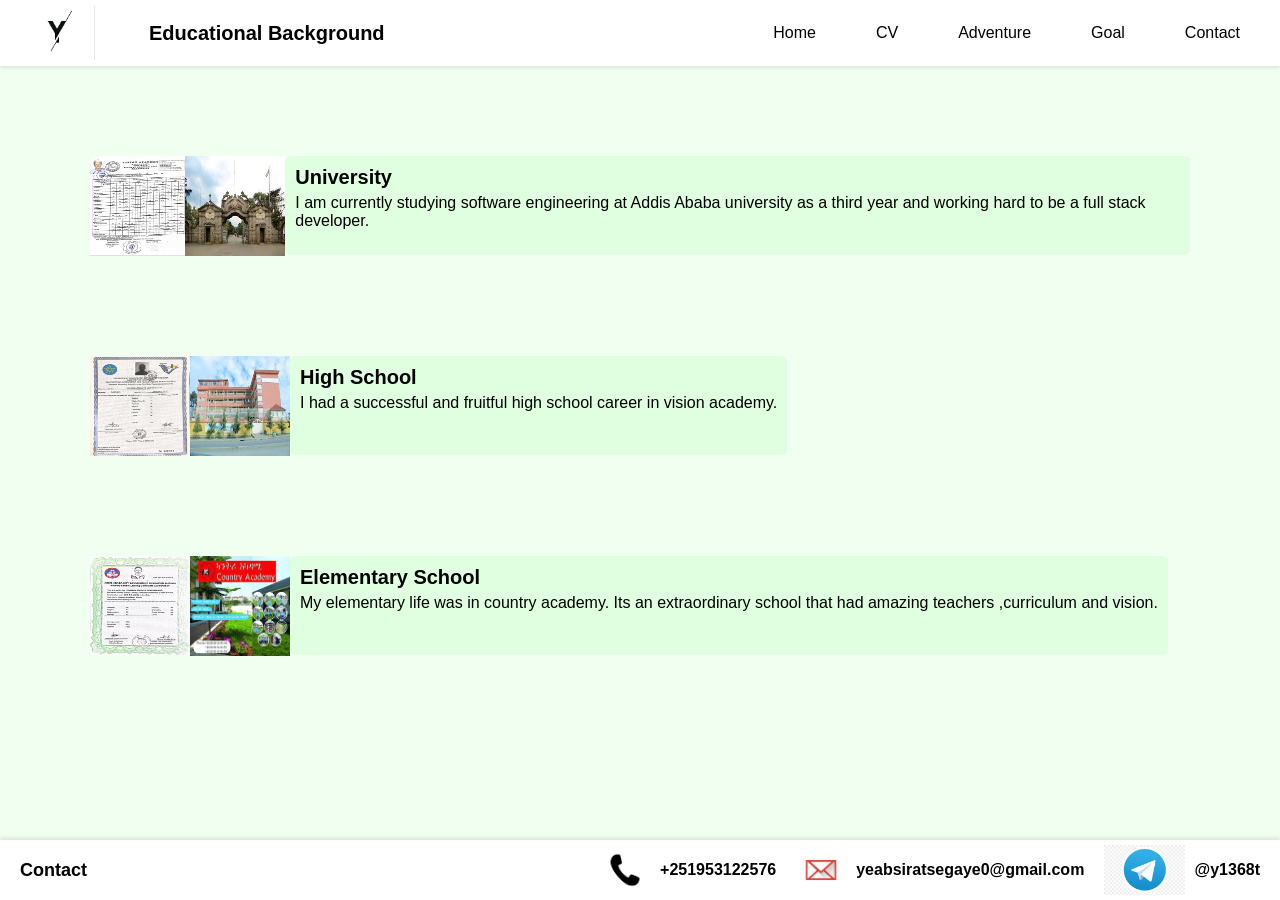
<file: src/EducationalBackground.html>
<!DOCTYPE html>  
<html lang="en">  
    <head>  
        <meta charset="UTF-8">  
        <meta name="viewport" content="width=device-width, initial-scale=1.0">
        <link rel="stylesheet" href="./css/Educationalbackground.css">   
        <title>PORTFOLIO</title>  
    </head>  
    <body>  
        <header>      
            <nav class="normal">
                <div>
                    <figure>
                        <a href="../index.html"><img id="logo" src="./images/logoy.png" alt="logo"></a>
                    </figure>
                    <h1>Educational Background</h1>
                </div>
                <ul class="links">
                    <li><a href="./index.html">Home</a></li>
                    <li><a href="cv.html">CV</a></li>  
                    <li><a href="adventure.html">Adventure</a></li>
                    <li><a href="goal.html">Goal</a></li>
                    <li><a href="contact.html">Contact</a></li>
                </ul>  
            </nav> 
            <nav class="mobile">
                <div>
                    <figure>
                        <a href="../index.html"><img id="logo" src="./images/logoy.png" alt="logo"></a>
                    </figure>
                    <h1>Educational Background</h1>

                </div>
                <ul class="sidebar">
                  <li onclick="hideSidebar()">
                    <a href="#"><img src="./images/menu.png" alt="close" /></a>
                  </li>
                  <li><a href="../index.html">Home</a></li>
                    <li><a href="cv.html">CV</a></li>  
                    <li><a href="adventure.html">Adventure</a></li>
                    <li><a href="goal.html">Goal</a></li>
                    <li><a href="contact.html">Contact</a></li>
                </ul>
                <ul class="active">
                  <li onclick="showSidebar()">
                    <a href="#"><img src="./images/menu.png" alt="menu" /></a>
                  </li>
                </ul>
              </nav>
        </header>
        <main>
            <article class="education1">
                <img id="eduback3" src="./images/eduback3.jpg" alt="educationbackground">
                <img src="./images/university.jfif" alt="University">
                <div>
                    <h4>University</h4>
                    <p>I am currently studying software engineering at Addis Ababa university as a third year and working hard to be a full stack developer.</p>
                </div>
            </article>
            <article class="education2">
                <img id="eduback2" src="./images/eduback2.jpg" alt="educationbackground">
                <img src="./images/highschool.jfif" alt="High School">
                <div>
                    <h4>High School</h4>
                    <p>I had a successful and fruitful high school career in vision academy.</p>
                </div>
            </article>
            <article class="education3">
                <img id="eduback1" src="./images/eduback1.jpg" alt="educationbackground">
                <img src="./images/elementaryschool.jfif" alt="Elementary School">
                <div>
                    <h4>Elementary School</h4>
                    <p>My elementary life was in country academy. Its an extraordinary school that had amazing  teachers ,curriculum and vision.</p>
                </div>
            </article>
        </main>  

        <footer>
            <div class="footer_container">
                <div class="footer_content">
                    <h4>Contact</h4>
                    <ul>
                        <li><img src="./images/phonelogo.png" alt="Phone"><h3>+251953122576</h3></li>
                        <li class="Email"><img src="./images/emaillogo.jfif" alt="Email"><h3>yeabsiratsegaye0@gmail.com</h3></li>
                        <li class="Telegram"><img src="./images/telelogo.jfif" alt="Telegram"><h3>@y1368t</h3></li>
                    </ul>
                </div>
            </div>   
        </footer> 
    </body>
    <script src="./js/educationalbackground.js"></script>  
</html>
</file>
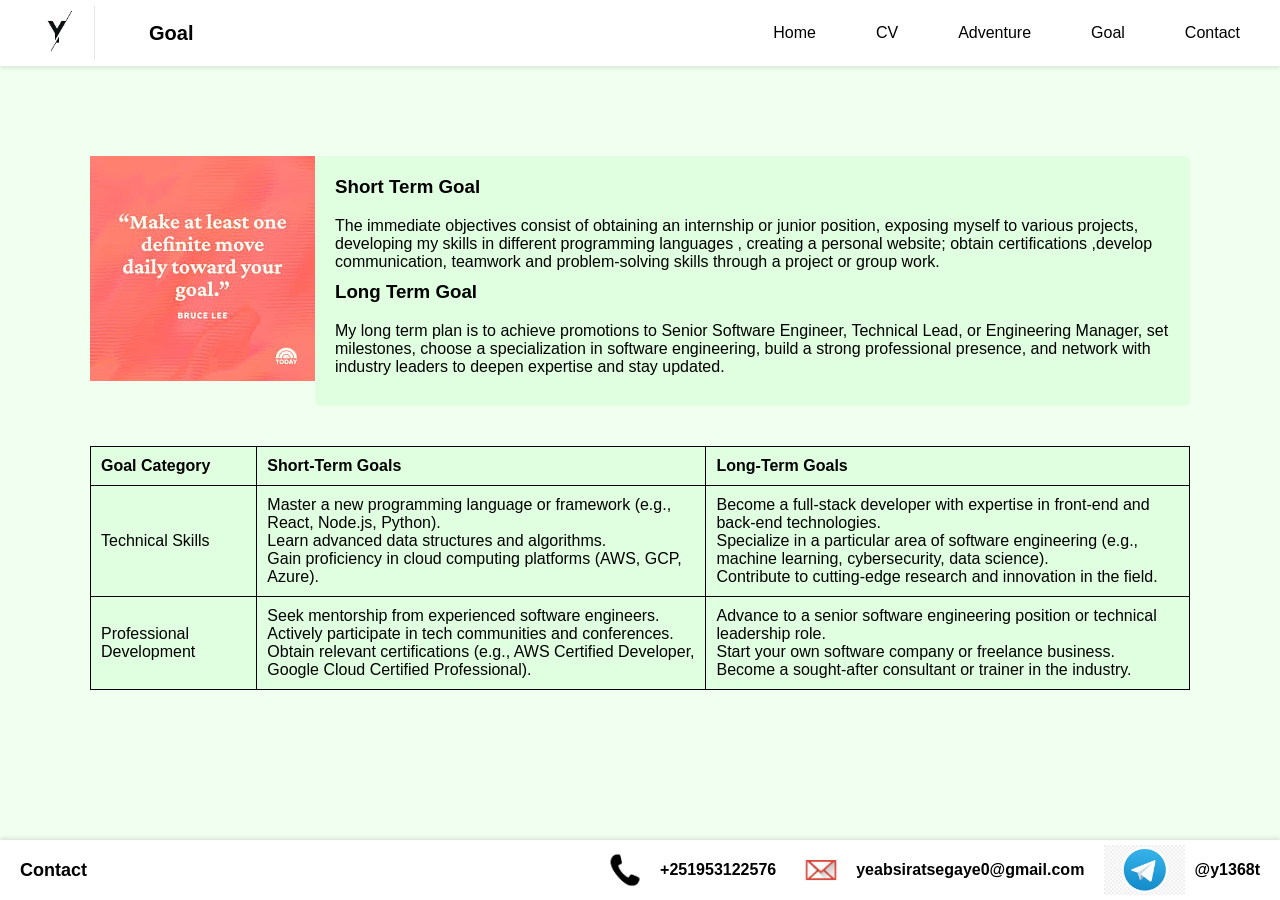
<file: src/goal.html>
<!DOCTYPE html>  
<html lang="en">  
    <head>  
        <meta charset="UTF-8">  
        <meta name="viewport" content="width=device-width, initial-scale=1.0">  
        <link rel="stylesheet" href="./css/goal.css"> 
        <title>PORTFOLIO</title>  
    </head>  
    <body>  
        <header>      
            <nav class="normal">
                <div>
                    <figure>
                        <a href="../index.html"><img id="logo" src="./images/logoy.png" alt="logo"></a>
                    </figure>
                    <h1>Goal</h1>
                </div>
                <ul class="links">
                    <li><a href="../index.html">Home</a></li>
                    <li><a href="cv.html">CV</a></li>  
                    <li><a href="adventure.html">Adventure</a></li>
                    <li><a href="goal.html">Goal</a></li>
                    <li><a href="contact.html">Contact</a></li>
                </ul>  
            </nav>
            <nav class="mobile">
                <div>
                    <figure>
                        <a href="../index.html"><img id="logo" src="./images/logoy.png" alt="logo"></a>
                    </figure>
                    <h1>Goal</h1>

                </div>
                <ul class="sidebar">
                  <li onclick="hideSidebar()">
                    <a href="#"><img src="./images/menu.png" alt="close" /></a>
                  </li>
                  <li><a href="../index.html">Home</a></li>
                    <li><a href="cv.html">CV</a></li>  
                    <li><a href="adventure.html">Adventure</a></li>
                    <li><a href="goal.html">Goal</a></li>
                    <li><a href="contact.html">Contact</a></li>
                </ul>
                <ul class="active">
                  <li onclick="showSidebar()">
                    <a href="#"><img src="./images/menu.png" alt="menu" /></a>
                  </li>
                </ul>
              </nav> 
        </header>
        <main>
            <div>
                <aside>
                    <figure>
                        <img id="quote" src="./images/qoute.jfif" alt="quote">
                    </figure>
                </aside>
                <article>
                    <h3>Short Term Goal</h3>
                    <p>The immediate objectives consist of obtaining an internship or junior position, exposing myself to various projects, developing my skills in different programming languages , creating a personal website; obtain certifications ,develop communication, teamwork and problem-solving skills through a project or group work.</p>
                    <h3>Long Term Goal</h3>
                    <p>My long term plan is to achieve promotions to Senior Software Engineer, Technical Lead, or Engineering Manager, set milestones, choose a specialization in software engineering, build a strong professional presence, and network with industry leaders to deepen expertise and stay updated.</p>
                </article>
            </div>
            <table>
                <tr>
                    <th>Goal Category</th>
                    <th>Short-Term Goals</th>
                    <th>Long-Term Goals</th>
                </tr>
                <tr>
                    <td>Technical Skills</td>
                    <td>Master a new programming language or framework (e.g., React, Node.js, Python).<br>
                        Learn advanced data structures and algorithms.<br>
                        Gain proficiency in cloud computing platforms (AWS, GCP, Azure).
                        </td>
                    <td>Become a full-stack developer with expertise in front-end and back-end technologies.<br>
                        Specialize in a particular area of software engineering (e.g., machine learning, cybersecurity, data science).<br>
                        Contribute to cutting-edge research and innovation in the field.
                        </td>
                </tr>
                <tr>
                    <td>Professional Development</td>
                    <td>Seek mentorship from experienced software engineers.<br>
                        Actively participate in tech communities and conferences.<br>
                        Obtain relevant certifications (e.g., AWS Certified Developer, Google Cloud Certified Professional).
                        </td>
                    <td>Advance to a senior software engineering position or technical leadership role.<br>
                        Start your own software company or freelance business.<br>
                        Become a sought-after consultant or trainer in the industry.
                        </td>
                </tr>
            </table>             
        </main>  

        <footer>
            <div class="footer_container">
                <div class="footer_content">
                    <h4>Contact</h4>
                    <ul>
                        <li><img src="./images/phonelogo.png" alt="Phone"><h3>+251953122576</h3></li>
                        <li class="Email"><img src="./images/emaillogo.jfif" alt="Email"><h3>yeabsiratsegaye0@gmail.com</h3></li>
                        <li class="Telegram"><img src="./images/telelogo.jfif" alt="Telegram"><h3>@y1368t</h3></li>
                    </ul>
                </div>
            </div>   
        </footer>  
    </body>
    <script src="./js/goal.js"></script>  
</html>
</file>
<file: src/css/home.css>
html{
  height: 100%;
}
body {
    font-family: Arial, sans-serif;
    background-color: #f0fff0;
    margin: 0;
    padding: 0;
    min-height: 100%;
    display: flex;
    flex-direction: column;
}

header {
  background-color: #ffffff; 
  box-shadow: 0 2px 4px rgba(0, 0, 0, 0.1);
}
nav.mobile{
  display: none;
}
nav.normal {
  display: flex;
  justify-content: space-between;
  align-items: center;
  padding: 5px 20px;
}

nav.normal div {
  display: flex;
  align-items: center;
  gap: 50px;
}

nav.normal div figure {
  margin: 0;
  box-shadow: 1px 0 rgba(0, 0, 0, 0.1);
}

nav.normal #logo {
  max-height:50px ;
}

nav.normal h1 {
  margin-left: 5px;
  font-size: 20px;
  color: #000000; 
}

nav.normal ul.links {
  display: flex;
  list-style: none;
  margin: 0;
  padding: 0;
}

nav.normal ul.links li {
  margin-left: 20px;
  padding: 0px 20px;
}

nav.normal ul.links li a {
  text-decoration: none;
  color: #000000;
  font-size: 16px;
}

main {
    display: flex;
    flex-wrap: wrap;
    padding: 20px;
    margin: 70px;
}
main  .profile{
  display: flex;
  gap: 20px;
}
main section{
  background-color: #e0ffe0;
  display: flex;
  gap: 10px;
  
}

main #profilepic {
    border-radius: 50%;
    max-width: 200px;
    max-height: 200px;
    display: block;
    margin: 0 ;
}

main .profilecontent {
    background-color: #e0ffe0;
    padding: 20px;
    border-radius: 10px;
    text-align: center;
    margin-top: 0px;
    max-width: 70%;
}

main .profilecontent h2 {
    margin: 0;
}

main .profilecontent p {
    margin-top: 10px;
    
}

main .aboutme{
  margin-top: 40px;
}
main .aboutme h3 {
    text-align: left;
}

main section article {
    background-color: #e0ffe0;
    padding: 20px;
    border-radius: 10px;
    margin-top: 20px;
}
main section #skills{
  max-width: 30%;
}
main section article h4 {
    margin: 0;
}

main section article ul {
    list-style-type: inherit;
    padding: 0;
    margin-top: 10px;
}

main section article ul li {
    margin-bottom: 10px;
}
footer {
  margin-top: auto;
  background-color: #ffffff; 
  box-shadow: 0 -2px 4px rgba(0, 0, 0, 0.1);
  padding: 5px 20px;
}

.footer_content {
  display: flex;
  align-items: center;
  justify-content: space-between;
}

.footer_content h4 {
  margin: 0;
  font-size: 18px;
  color: #000000; 
}

.footer_content ul {
  list-style: none;
  padding: 0;
  margin: 0;
  display: flex;
  align-items: center;
  gap: 20px;
}

.footer_content ul li {
  display: flex;
  align-items: center;
  gap: 10px;
}

.footer_content ul li img {
  height: 50px;
  width: auto;
}

.footer_content ul li h3 {
  margin: 0;
  font-size: 16px;
  color: #000000; 
}


  @media (max-width: 1366px){
    main {
      flex-direction: column;
  }
}
@media (max-width: 1024px){
  main section{
    background-color:unset;
    display: flex;
    flex-wrap: wrap;
    gap: 20px;
  }
  main section article#vision{
    margin-left: 280px;
  }
  main section article#skills{
    display: flex;
    margin-right: 0px;
    margin-left: 105px;
    max-width: 360px;
  }
  main section article#skills ul {
    display: flex;
    flex-wrap: wrap;
  } 
}

@media (max-width: 956px){
  main section{
    display: flex;
    flex-direction: row;
    background-color: #e0ffe0;
    flex-wrap: unset;
    align-items: center;
    gap: 20px;
  }
  main section article#vision{
    margin-left: 0px;
  }
  main section article#skills{
    margin-right: 0px;
    display: flex;
    flex-direction: column;
    margin-right: 0px;
    margin-left: 0px;
    max-width: 39%;
  }
  main section article#skills ul{
    display: flex;
    flex-direction: column;
  }
  main section article#skills ul {
    display: flex;
    flex-wrap: unset;
  }
  nav.normal{
    display: none;
  }
  li {
    margin: 5px 0;
  }
  ul {
    list-style: none;
    padding: 0;
  }
  nav.mobile {
    display: flex;
    justify-content: space-between;
    align-items: center;
    padding: 5px 20px;
  }
  nav.mobile div {
    display: flex;
    align-items: center;
    gap: 50px;
  }
  nav.mobile div figure {
    margin: 0;
    box-shadow: 1px 0 rgba(0, 0, 0, 0.1);
  }
  nav.mobile #logo {
    max-height:50px ;
  }
  nav.mobile li {
      height: 50px;
  }
  nav.mobile ul {
      width: 20%;
      display: flex;
      justify-content: flex-end;
      align-items: center;
  }
  nav.mobile ul.active li img{
    max-height:50px
  }
  nav.mobile ul.sidebar li img{
    max-height:50px
  }
  nav.mobile a {
      height: 100%;
      padding: 0 30px;
      display: flex;
      align-items: center;
      color: rgba(0, 0, 0, 0.8); 
      text-decoration: none;
  }
  nav.mobile a:hover {
      background-color: rgba(255, 255, 255, 0.1); 
      color: rgb(63, 61, 61); 
  }
  nav.mobile a.active {
      background-color: rgba(255, 255, 255, 0.3); 
      color: rgb(0, 0, 0); 
  }

  .sidebar {
      position: fixed;
      top: 0;
      right: 0;
      height: 70vh;
      width: 250px;
      z-index: 999;
      backdrop-filter: blur(3px);
      background-color: rgba(255, 252, 252, 0.8); 
      box-shadow: -10px 0 10px rgba(0, 0, 0, 0.1);
      display: none;
      flex-direction: column;
      align-items: flex-start;
      justify-content: flex-start;
  }
  .sidebar li, .sidebara {
      width: 100%;
  }
}

  @media (max-width: 440px) {
    nav.mobile ul{
      width:35%;
    }
    .sidebar{
      height:25vh;
    }
  main{
    display: flex;
    flex-direction: column;
    align-items: center;
    flex-wrap: unset;
  }
  main #profilepic {
    max-width: 150px;
    max-height: 150px;
  }
  main .profile{
    display: flex;
    flex-direction: column;
    align-items: center;
    gap: 20px;
    width: 420px;
  }
  main .profilecontent{
    max-width: 420px;
    padding: 10px;
  }
  main section{
    display: flex;
    flex-direction: row;
    flex-wrap: wrap;
    width: 420px;
    gap: 0px;
  }
  main section article {
    padding: 40px;
    border-radius: 10px;
    margin-top: 20px;
  }
  main section article#vision{
    margin-left: 80px;
  }
      main section article#skills{
    max-width: 30%;
  }
  main section article#skills ul {
    display: flex;
    flex-wrap: WRAP;
  }
  main section article h4 {
      margin: 0;
      font-size: 20px;
  }
  main section article p{
    display:flex;
    flex-wrap: wrap;
    font-size: 10px;
  }

  main section article ul {
      list-style-type: inherit;
      padding: 0;
      margin-top: 10px;
  }

  main section article ul li {
    flex-wrap: wrap;
      margin-bottom: 10px;
  }
  footer{
    margin-top: auto;
  }
  .footer_container{
    height:100px ;
   }
  .footer_content {
    display: flex;
    flex-direction: column;
    align-items: start;
    height:100px;    
  }
  .footer_content h4 {
    font-size: 24px;
  }
    .footer_content ul {
      display: grid;
      grid-template-columns:  repeat(2, 200px);
      gap: 30px;
  }
  
  .footer_content ul li.Email{
    position: relative;
    bottom: 129px;
    left: 106px;
  }
  .footer_content ul li.Telegram{
    grid-row:1/2 ;
    grid-column: 2/-1;
  }
}
</file>
<file: src/css/achievements.css>
html{
    height: 100%;
}
body {
    font-family: Arial, sans-serif;
    margin: 0;
    padding: 0;
    background-color: #f0fff0;
    min-height: 100%;
    display: flex;
    flex-direction: column;
}

header {
    background-color: #ffffff; 
    box-shadow: 0 2px 4px rgba(0, 0, 0, 0.1);
}
nav.mobile{
    display: none;
  }
nav.normal {
  display: flex;
  justify-content: space-between;
  align-items: center;
  padding: 5px 20px;
}

nav.normal div {
  display: flex;
  align-items: center;
  gap: 50px;
}

nav.normal div figure {
  margin: 0;
  box-shadow: 1px 0 rgba(0, 0, 0, 0.1);
}

nav.normal #logo {
  max-height:50px ;
}

nav.normal h1 {
  margin-left: 5px;
  font-size: 20px;
  color: #000000; 
}

nav.normal ul.links {
  display: flex;
  list-style: none;
  margin: 0;
  padding: 0;
}

nav.normal ul.links li {
  margin-left: 20px;
  padding: 0px 20px;
}

nav.normal ul.links li a {
  text-decoration: none;
  color: #000000;
  font-size: 16px;
}

main {
    display: flex;
    justify-content: space-between;
    padding: 20px;
    margin: 70px;
}

.achieveimg {
    display: flex;
    flex-direction: column;
    gap: 50px;
    width: 60%;
}

.achieveimg h3 {
    font-size: 24px;
    margin-bottom: 20px;
}

.achieveimg article {
    display: flex;
}
.achieveimg article div{
    background-color: #ccffcc;
    margin-bottom: 2px;
    padding: 20px;
    border-radius: 5px;
}

.achieveimg article img {
    max-width: 150px;
    height:auto;
    
}

.achieveimg article div h4 {
    margin: 0;
    font-size: 20px;
}

.achieveimg article div p {
    margin: 5px 0 0;
    font-size: 16px;
}

aside {
    max-width: 30rem;
    max-height: 30rem;  
    display: flex;
    align-items: center;
    justify-content: center;
}

aside img {
    max-width: 100%;
    width: 400px;
    height: auto;
    border-radius: 5px;
}
footer {
    margin-top: auto;
    background-color: #ffffff; 
    box-shadow: 0 -2px 4px rgba(0, 0, 0, 0.1);
    padding: 5px 20px;
}

.footer_content {
    display: flex;
    align-items: center;
    justify-content: space-between;
}

.footer_content h4 {
    margin: 0;
    font-size: 18px;
    color: #000000; 
}

.footer_content ul {
    list-style: none;
    padding: 0;
    margin: 0;
    display: flex;
    align-items: center;
    gap: 20px;
}

.footer_content ul li {
    display: flex;
    align-items: center;
    gap: 10px;
}

.footer_content ul li img {
    height: 50px;
    width: auto;
  }
.footer_content ul li h3 {
    margin: 0;
    font-size: 16px;
    color: #000000; 
}

 
  @media (max-width: 1024px){
  main {
    display: flex;
    flex-direction: column;
    align-items: center;
    padding: 10px;
    margin: 20px;
    }
    aside img{
        width: 400px;
        height: 400px;
    }
    aside {
    width: 30rem;
    height: 30rem;
    order:-1;
    }
}
@media (max-width: 956px){
    main{
        align-items: start;
    }
    .achieveimg{
        flex-direction: row;
        flex-wrap: wrap;
        width: 50%;
        gap: 10px;
    }
    .achieveimg article div{
        padding: 10px;
    }
    .achieveimg article img{
        width: 150px;
    }
    .achieveimg article.a2sv{
        position: absolute;
        top: 44rem;
        right: 0px;
        width:45%;
    }
    nav.normal{
        display: none;
      }
      li {
        margin: 5px 0;
      }
      ul {
        list-style: none;
        padding: 0;
      }
      nav.mobile {
        display: flex;
        justify-content: space-between;
        align-items: center;
        padding: 5px 20px;
    }
    nav.mobile div {
      display: flex;
      align-items: center;
      gap: 50px;
    }
    nav.mobile div figure {
      margin: 0;
      box-shadow: 1px 0 rgba(0, 0, 0, 0.1);
    }
    nav.mobile #logo {
      max-height:50px ;
    }
    nav.mobile li {
        height: 50px;
    }
    nav.mobile ul {
        width: 20%;
        display: flex;
        justify-content: flex-end;
        align-items: center;
    }
    nav.mobile ul.active li img{
      max-height:50px
    }
    nav.mobile ul.sidebar li img{
      max-height:50px
    }
    nav.mobile a {
        height: 100%;
        padding: 0 30px;
        display: flex;
        align-items: center;
        color: rgba(0, 0, 0, 0.8); 
        text-decoration: none;
    }
    nav.mobile a:hover {
        background-color: rgba(255, 255, 255, 0.1); 
        color: rgb(63, 61, 61); 
    }
    nav.mobile a.active {
        background-color: rgba(255, 255, 255, 0.3); 
        color: rgb(0, 0, 0); 
    }
    
    .sidebar {
        position: fixed;
        top: 0;
        right: 0;
        height: 70vh;
        width: 250px;
        z-index: 999;
        backdrop-filter: blur(3px);
        background-color: rgba(255, 252, 252, 0.8); 
        box-shadow: -10px 0 10px rgba(0, 0, 0, 0.1);
        display: none;
        flex-direction: column;
        align-items: flex-start;
        justify-content: flex-start;
    }
    .sidebar li, .sidebara {
        width: 100%;
    }
}
@media (max-width: 440px){
    nav.mobile ul{
        width:35%;
      }
      .sidebar{
        height:25vh;
      }
    main {
        display: flex;
        flex-direction: column;
        padding: 10px;
        margin: 20px;
        align-items: center;
    }
    .achieveimg{
        flex-direction: column;
        flex-wrap: unset;
        width: unset;
        gap: 10px;
    }
    .achieveimg article div{
        padding: 10px;
    }
    .achieveimg article img{
        width: 150px;
    }
    .achieveimg article.a2sv{
        position: unset;
        width:unset;
    }
    aside {
        width: 100%;
        order:-1;
    }
    footer{
        margin-top: auto;
      }
    .footer_container{
      height:100px ;
    }
    .footer_content {
      display: flex;
      flex-direction: column;
      align-items: start;
      height:100px;
      
    }
    .footer_content h4 {
      font-size: 24px;
    }
    .footer_content ul {
        display: grid;
        grid-template-columns:  repeat(2, 200px);
        gap: 30px;
    }
    
    .footer_content ul li.Email{
      position: relative;
      bottom: 129px;
      left: 106px;
    }
    .footer_content ul li.Telegram{
      grid-row:1/2 ;
      grid-column: 2/-1;
    }
    
  }
</file>
<file: src/css/contact.css>
html{
  height: 100%;
}
body {
  background-color: #f0fff0; 
  font-family: Arial, sans-serif;
  margin: 0;
  padding: 0;
  min-height: 100%;
  display: flex;
  flex-direction: column;
}
li {
  margin: 5px 0;
}
ul {
  list-style: none;
  padding: 0;
}
header {
  background-color: #ffffff; 
  box-shadow: 0 2px 4px rgba(0, 0, 0, 0.1);
}
nav.mobile{
  display: none;
}
nav.normal {
  display: flex;
  justify-content: space-between;
  align-items: center;
  padding: 5px 20px;
}

nav.normal div {
  display: flex;
  align-items: center;
  gap: 50px;
}

nav.normal div figure {
  margin: 0;
  box-shadow: 1px 0 rgba(0, 0, 0, 0.1);
}

nav.normal #logo {
  max-height:50px ;
}

nav.normal h1 {
  margin-left: 5px;
  font-size: 20px;
  color: #000000; 
}

nav.normal ul.links {
  display: flex;
  list-style: none;
  margin: 0;
  padding: 0;
}

nav.normal ul.links li {
  margin-left: 20px;
  padding: 0px 20px;
}

nav.normal ul.links li a {
  text-decoration: none;
  color: #000000;
  font-size: 16px;
}
main {
  padding: 20px;
  text-align: center;
}
.contactlinks {
  display: flex;
  flex-direction: column;
  flex-wrap: wrap;
  align-items: center;
  justify-content: center;
  margin: 20px 0;
  height:72vh;
}
.contactlinks ul {
  list-style: none;
  padding: 0;
  margin: 0;
}
.contactlinks ul li {
  background-color: #e0ffe0; 
  padding: 10px 20px;
  display: flex;
  align-items: center;
  margin: 50px;
  gap: 10px;
  border-radius: 8px;
}
.contactlinks ul li img {
  height: 70px;
  width: auto;
}
#Email{
  border-radius: 50%;
}
#Instagram{
  border-radius: 100%;
}
#Github{
  border-radius: 10%;
}
.contactlinks ul li h3 {
  margin: 0;
  font-size: 18px;
  color: #000000; 
}
footer {
  margin-top: auto;
  background-color: #ffffff; 
  box-shadow: 0 -2px 4px rgba(0, 0, 0, 0.1);
  padding: 5px 20px;
}
.footer_content {
  display: flex;
  align-items: center;
  justify-content: space-between;
}
.footer_content h4 {
  margin: 0;
  font-size: 18px;
  color: #000000; 
}
.footer_content ul {
  list-style: none;
  padding: 0;
  margin: 0;
  display: flex;
  align-items: center;
  gap: 20px;
}
.footer_content ul li {
  display: flex;
  align-items: center;
  gap: 10px;
}
.footer_content ul li img {
  height: 50px;
  width: auto;
}
.footer_content ul li h3 {
  margin: 0;
  font-size: 16px;
  color: #000000; 
}
@media (max-width: 1024px){
  .contactlinks ul {
    display: flex;
    flex-direction: column;
    gap: 50px;
  }
}
@media (max-width: 956px){
  .contactlinks{
    height: unset;
  }
  .contactlinks ul {
   gap: 0px;
  }
  nav.normal{
    display: none;
  }
  nav.mobile {
    display: flex;
    justify-content: space-between;
    align-items: center;
    padding: 5px 20px;
}
nav.mobile div {
  display: flex;
  align-items: center;
  gap: 50px;
}
nav.mobile div figure {
  margin: 0;
  box-shadow: 1px 0 rgba(0, 0, 0, 0.1);
}
nav.mobile #logo {
  max-height:50px ;
}
nav.mobile li {
    height: 50px;
}
nav.mobile ul {
    width: 20%;
    display: flex;
    justify-content: flex-end;
    align-items: center;
}
nav.mobile ul.active li img{
  max-height:50px
}
nav.mobile ul.sidebar li img{
  max-height:50px
}
nav.mobile a {
    height: 100%;
    padding: 0 30px;
    display: flex;
    align-items: center;
    color: rgba(0, 0, 0, 0.8); 
    text-decoration: none;
}
nav.mobile a:hover {
    background-color: rgba(255, 255, 255, 0.1); 
    color: rgb(63, 61, 61); 
}
nav.mobile a.active {
    background-color: rgba(255, 255, 255, 0.3); 
    color: rgb(0, 0, 0); 
}

.sidebar {
    position: fixed;
    top: 0;
    right: 0;
    height: 70vh;
    width: 250px;
    z-index: 999;
    backdrop-filter: blur(3px);
    background-color: rgba(255, 252, 252, 0.8); 
    box-shadow: -10px 0 10px rgba(0, 0, 0, 0.1);
    display: none;
    flex-direction: column;
    align-items: flex-start;
    justify-content: flex-start;
}
.sidebar li, .sidebara {
    width: 100%;
}

}
@media (max-width: 440px){
  nav.mobile ul{
    width:35%;
  }
  .sidebar{
    height:25vh;
  }
  .contactlinks {    
    flex-wrap:unset;    
  }
  .contactlinks ul {
    display:flex;
    flex-direction: column;
    
    gap: 1rem;
    list-style: none;
    padding: 0;
    margin: 0;
  }
  footer{
    margin-top: auto;
  }
  .footer_container{
    height:100px ;
  }
  .footer_content {
    display: flex;
    flex-direction: column;
    align-items: start;
    height:100px;
    
  }
  .footer_content h4 {
    font-size: 24px;
  }
  .footer_content ul {
    display: grid;
    grid-template-columns:  repeat(2, 1fr);
    gap: 30px;
  }

  .footer_content ul li.Email{
    position: absolute;
    bottom: 55px;
    right: 0%;
  }
}
</file>
<file: src/css/cv.css>
html{
    height: 100%;
}
body {
    font-family: Arial, sans-serif;
    background-color: #f0fff0;
    margin: 0;
    padding: 0;
    min-height: 100%;
    display: flex;
    flex-direction: column;
}

header {
    background-color: #ffffff; 
    box-shadow: 0 2px 4px rgba(0, 0, 0, 0.1);
}
nav.mobile{
    display: none;
  }
nav.normal {
  display: flex;
  justify-content: space-between;
  align-items: center;
  padding: 5px 20px;
}

nav.normal div {
  display: flex;
  align-items: center;
  gap: 50px;
}

nav.normal div figure {
  margin: 0;
  box-shadow: 1px 0 rgba(0, 0, 0, 0.1);
}

nav.normal #logo {
  max-height:50px ;
}

nav.normal h1 {
  margin-left: 5px;
  font-size: 20px;
  color: #000000; 
}

nav.normal ul.links {
  display: flex;
  list-style: none;
  margin: 0;
  padding: 0;
}

nav.normal ul.links li {
  margin-left: 20px;
  padding: 0px 20px;
}

nav.normal ul.links li a {
  text-decoration: none;
  color: #000000;
  font-size: 16px;
}


main {
    display: flex;
    flex-direction: column;
    text-align: center;
    padding: 20px;
    margin: 70px;
}

main h4 {
    text-align: left;
    font-size: 24px;
    font-weight: bold;
    margin: 0;
}

main section {
    display: flex;
    justify-content: space-around;
    margin: 20px 0;
}

main section article {
    background-color: #ccffcc;
    padding: 20px;
    width: 30%;
    border-radius: 10px;
}

main section article ul {
    list-style-type: disc;
    padding-left: 20px;
    text-align: left;
}

main #profilepic {
    border-radius: 50%;
    width: 280px;
    height: 280px;
}

main .links2 {
    margin: 20px 0;
}

main .links2 ul {
    list-style: none;
    padding: 0;
}

main .links2 ul li {
    margin: 10px 0;
    padding: 20px;
    box-shadow: 5px 5px 5px  rgba(0, 0, 0, 0.1);
    border-radius: 10px;

}

main .links2 ul li a {
    font-weight: bold;
    text-decoration: none;
    color: black;
    font-weight: bold;
}

main #skills {
    background-color: #ccffcc;
    padding: 20px;
    border-radius: 10px;
    margin: 20px 0;
}

main #skills ul {
    display: flex;
    flex-wrap: wrap;
    gap: 30px;
    padding: 0;
    text-align: left;

}
footer {
    margin-top: auto;
    background-color: #ffffff; 
    box-shadow: 0 -2px 4px rgba(0, 0, 0, 0.1);
    padding: 5px 20px;
}

.footer_content {
    display: flex;
    align-items: center;
    justify-content: space-between;
}

.footer_content h4 {
    margin: 0;
    font-size: 18px;
    color: #000000; 
}

.footer_content ul {
    list-style: none;
    padding: 0;
    margin: 0;
    display: flex;
    align-items: center;
    gap: 20px;
}

.footer_content ul li {
    display: flex;
    align-items: center;
    gap: 10px;
}

.footer_content ul li img {
    height: 50px;
    width: auto;
  }

.footer_content ul li h3 {
    margin: 0;
    font-size: 16px;
    color: #000000; 
}

    @media (max-width: 1024px){
        main{
            flex-direction: row;
            flex-wrap: wrap;
        }
        main h4{
            margin-left: 30rem;
            font-size: 28px;
        }
        main section {
            display: flex;
            flex-wrap: wrap;
            justify-content: flex-start;
        }
        main section article#Short-Term {
            margin-left: 190px;
        }
        main #profilepic{
            order: -1;
        }
        main section article h3{
            font-size: 24PX;
        }
        main section {
            font-size: 20px;
        }
        main .links2{
            position: absolute;
            top: 33rem;
            right: 15rem;
        }
        main #skills h3{
            font-size: 22PX;
            text-align: left;
        }
        main #skills ul{
            font-size: 20px;
        }
    }
    @media (max-width: 956px){
        main{
            flex-direction:column;
            flex-wrap: unset;
        }
        main h4{
            margin-left: 0rem;
            font-size: 20px;
        }
        main section {
            flex-wrap: unset;
            justify-content: space-around;
        }
        main section article#Short-Term {
            margin-left: 0px;
        }
        main #profilepic{
            order: unset;
            width: 180px;
            height: 180px;
        }
        main section article h3{
            font-size: 20PX;
        }
        main section {
            font-size: 20px;
        }
        main .links2{
            position: unset;
            
        }
        main #skills h3{
            font-size: 19PX;
            text-align: left;
        }
        main #skills ul{
            font-size: 20px;
        }
        nav.normal{
            display: none;
          }
          li {
            margin: 5px 0;
          }
          ul {
            list-style: none;
            padding: 0;
          }
          nav.mobile {
            display: flex;
            justify-content: space-between;
            align-items: center;
            padding: 5px 20px;
        }
        nav.mobile div {
          display: flex;
          align-items: center;
          gap: 50px;
        }
        nav.mobile div figure {
          margin: 0;
          box-shadow: 1px 0 rgba(0, 0, 0, 0.1);
        }
        nav.mobile #logo {
          max-height:50px ;
        }
        nav.mobile li {
            height: 50px;
        }
        nav.mobile ul {
            width: 20%;
            display: flex;
            justify-content: flex-end;
            align-items: center;
        }
        nav.mobile ul.active li img{
          max-height:50px
        }
        nav.mobile ul.sidebar li img{
          max-height:50px
        }
        nav.mobile a {
            height: 100%;
            padding: 0 30px;
            display: flex;
            align-items: center;
            color: rgba(0, 0, 0, 0.8); 
            text-decoration: none;
        }
        nav.mobile a:hover {
            background-color: rgba(255, 255, 255, 0.1); 
            color: rgb(63, 61, 61); 
        }
        nav.mobile a.active {
            background-color: rgba(255, 255, 255, 0.3); 
            color: rgb(0, 0, 0); 
        }
        
        .sidebar {
            position: fixed;
            top: 0;
            right: 0;
            height: 70vh;
            width: 250px;
            z-index: 999;
            backdrop-filter: blur(3px);
            background-color: rgba(255, 252, 252, 0.8); 
            box-shadow: -10px 0 10px rgba(0, 0, 0, 0.1);
            display: none;
            flex-direction: column;
            align-items: flex-start;
            justify-content: flex-start;
        }
        .sidebar li, .sidebara {
            width: 100%;
        }
    }

  @media (max-width: 440px){
    nav.mobile ul{
        width:35%;
      }
      .sidebar{
        height:25vh;
      }
    main{
        align-items: center;

    }
    main h4 {
        position: absolute;
        top: 175px;
        left: 70px;
        font-size: 20px;
    }
    main #profilepic {
        position: absolute;
        top: 660px;
        left: 125px;
    }
    main section {
        display: flex;
        flex-direction: column;
        align-items: center;
    }
    main section.goals{
        margin-bottom: 150px;
    }
    main section article {
        background-color: #ccffcc;
        padding: 20px;
        width: 100%;
        border-radius: 10px;
    }
    
    main #skills ul {
        flex-direction: column;
        align-items: center;
        flex-wrap: unset;
        text-align: center;
    
    }
    main #skills h3{
        position: absolute;
        top: 1033px;
        left: 47px;
    }
    footer{
        margin-top: auto;
      }
    .footer_container{
      height:100px ;
    }
    .footer_content {
      display: flex;
      flex-direction: column;
      align-items: start;
      height:100px;
      
    }
    .footer_content h4 {
      font-size: 24px;
    }
    .footer_content ul {
        display: grid;
        grid-template-columns:  repeat(2, 200px);
        gap: 30px;
    }
    
    .footer_content ul li.Email{
      position: relative;
      bottom: 129px;
      left: 106px;
    }
    .footer_content ul li.Telegram{
      grid-row:1/2 ;
      grid-column: 2/-1;
    }
  }
</file>
<file: src/css/Educationalbackground.css>
html{
    height: 100%;
}
body {
    font-family: Arial, sans-serif;
    margin: 0;
    padding: 0;
    background-color: #f0fff0;
    min-height: 100%;
    display: flex;
    flex-direction: column;
}

header {
    background-color: #ffffff; 
    box-shadow: 0 2px 4px rgba(0, 0, 0, 0.1);
}
nav.mobile{
    display: none;
  }
nav.normal {
  display: flex;
  justify-content: space-between;
  align-items: center;
  padding: 5px 20px;
}

nav.normal div {
  display: flex;
  align-items: center;
  gap: 50px;
}

nav.normal div figure {
  margin: 0;
  box-shadow: 1px 0 rgba(0, 0, 0, 0.1);
}

nav.normal #logo {
  max-height:50px ;
}

nav.normal h1 {
  margin-left: 5px;
  font-size: 20px;
  color: #000000; 
}

nav.normal ul.links {
  display: flex;
  list-style: none;
  margin: 0;
  padding: 0;
}

nav.normal ul.links li {
  margin-left: 20px;
  padding: 0px 20px;
}

nav.normal ul.links li a {
  text-decoration: none;
  color: #000000;
  font-size: 16px;
}

main {
    display: flex;
    flex-direction: column;
    gap: 20px;
    padding: 20px;
    margin: 70px;
}

article {
    display: flex;
}
article div{
    display: flex;
    flex-direction: column;
    align-items:start;
    background-color: #e0ffe0;
    margin-bottom: 1px;
    padding: 10px;
    border-radius: 5px;
    width: fit-content;
}

article img {
    width: 100px;
    height: 100px;
    margin-right: 0px;
}

article h4 {
    margin: 0;
    font-size: 20px;
}

article p {
    margin: 5px 0 0;
    font-size: 16px;
}

aside.educationbackground {
    display: flex;
    justify-content: space-around;
    margin-top: 20px;
}

aside.educationbackground img {
    width: 100px;
    height: 100px;
    border-radius: 5px;
}
footer {
    margin-top: auto;
    background-color: #ffffff; 
    box-shadow: 0 -2px 4px rgba(0, 0, 0, 0.1);
    padding: 5px 20px;
}

.footer_content {
    display: flex;
    align-items: center;
    justify-content: space-between;
}

.footer_content h4 {
    margin: 0;
    font-size: 18px;
    color: #000000; 
}

.footer_content ul {
    list-style: none;
    padding: 0;
    margin: 0;
    display: flex;
    align-items: center;
    gap: 20px;
}

.footer_content ul li {
    display: flex;
    align-items: center;
    gap: 10px;
}

.footer_content ul li img {
    height: 50px;
    width: auto;
  }

.footer_content ul li h3 {
    margin: 0;
    font-size: 16px;
    color: #000000; 
}

@media (max-width: 1366px){
    main {
        gap: 100px;
    }
}
  @media (max-width: 1024px){
    main {
        gap: 160px;
    }
    main article{
        max-height: 150px;
        max-width: 50rem;
    }
    article img {
        width: 140px;
        height: 150px;
        margin-right: 0px;
    }

}
@media (max-width: 956px){
    nav.normal{
        display: none;
      }
      li {
        margin: 5px 0;
      }
      ul {
        list-style: none;
        padding: 0;
      }
      nav.mobile {
        display: flex;
        justify-content: space-between;
        align-items: center;
        padding: 5px 20px;
    }
    nav.mobile div {
      display: flex;
      align-items: center;
      gap: 50px;
    }
    nav.mobile div figure {
      margin: 0;
      box-shadow: 1px 0 rgba(0, 0, 0, 0.1);
    }
    nav.mobile #logo {
      max-height:50px ;
    }
    nav.mobile li {
        height: 50px;
    }
    nav.mobile ul {
        width: 20%;
        display: flex;
        justify-content: flex-end;
        align-items: center;
    }
    nav.mobile ul.active li img{
      max-height:50px
    }
    nav.mobile ul.sidebar li img{
      max-height:50px
    }
    nav.mobile a {
        height: 100%;
        padding: 0 30px;
        display: flex;
        align-items: center;
        color: rgba(0, 0, 0, 0.8); 
        text-decoration: none;
    }
    nav.mobile a:hover {
        background-color: rgba(255, 255, 255, 0.1); 
        color: rgb(63, 61, 61); 
    }
    nav.mobile a.active {
        background-color: rgba(255, 255, 255, 0.3); 
        color: rgb(0, 0, 0); 
    }
    
    .sidebar {
        position: fixed;
        top: 0;
        right: 0;
        height: 70vh;
        width: 250px;
        z-index: 999;
        backdrop-filter: blur(3px);
        background-color: rgba(255, 252, 252, 0.8); 
        box-shadow: -10px 0 10px rgba(0, 0, 0, 0.1);
        display: none;
        flex-direction: column;
        align-items: flex-start;
        justify-content: flex-start;
    }
    .sidebar li, .sidebara {
        width: 100%;
    }
  }
  @media (max-width: 440px){
    main{
        margin: 20px;
        padding: 0px;
        gap: 100px;
    }
    main article{
        max-height: 143px;
        max-width: 25rem;
    }
    article img {
        width: 110px;
        height: 145px;
        margin-right: 0px;
    }
    
    nav.mobile ul{
        width:35%;
      }
      .sidebar{
        height:25vh;
      }
    article h4 {
        font-size: 20px;
    }
    article p {
        margin: 5px 0 0;
        font-size: 15px;
    }
    
    footer{
        margin-top: auto;
      }
    .footer_container{
      height:100px ;
    }
    .footer_content {
      display: flex;
      flex-direction: column;
      align-items: start;
      height:100px;
      
    }
    .footer_content h4 {
      font-size: 24px;
    }
    .footer_content ul {
        display: grid;
        grid-template-columns:  repeat(2, 200px);
        gap: 30px;
    }
    
    .footer_content ul li.Email{
      position: relative;
      bottom: 129px;
      left: 106px;
    }
    .footer_content ul li.Telegram{
      grid-row:1/2 ;
      grid-column: 2/-1;
    }
    
  }
</file>
<file: src/css/goal.css>
html{
    height: 100%;
}
body {
    background-color: #f0fff0; 
    font-family: Arial, sans-serif;
    margin: 0;
    padding: 0;
    min-height: 100%;
    display: flex;
    flex-direction: column;
}

header {
    background-color: #ffffff; 
    box-shadow: 0 2px 4px rgba(0, 0, 0, 0.1);
}
nav.mobile{
    display: none;
  }
nav.normal {
  display: flex;
  justify-content: space-between;
  align-items: center;
  padding: 5px 20px;
}

nav.normal div {
  display: flex;
  align-items: center;
  gap: 50px;
}

nav.normal div figure {
  margin: 0;
  box-shadow: 1px 0 rgba(0, 0, 0, 0.1);
}

nav.normal #logo {
  max-height:50px ;
}

nav.normal h1 {
  margin-left: 5px;
  font-size: 20px;
  color: #000000; 
}

nav.normal ul.links {
  display: flex;
  list-style: none;
  margin: 0;
  padding: 0;
}

nav.normal ul.links li {
  margin-left: 20px;
  padding: 0px 20px;
}

nav.normal ul.links li a {
  text-decoration: none;
  color: #000000;
  font-size: 16px;
}

main {
    display: flex;
    flex-direction: column;
    margin: 70px;
    padding: 20px;
    gap: 20px;
}
main div{
    display: flex;
}

aside figure {
    margin: 0;
}

aside img#quote {
    max-width: 100%;
    height: auto;
}

article {
    background-color: #e0ffe0;
    padding: 20px;
    border-radius: 5px;
    flex: 1;
}

article h3 {
    margin-top: 0;
}

article p {
    margin: 10px 0;
}

table {
    width: 100%;
    border-collapse: collapse;
    margin-top: 20px;
    background-color: #e0ffe0;

}

th, td {
    border: 1px solid #000;
    padding: 10px;
    text-align: left;
}

th {
    background-color: #e0ffe0;
}

footer {
    margin-top: auto;
    background-color: #ffffff; 
    box-shadow: 0 -2px 4px rgba(0, 0, 0, 0.1);
    padding: 5px 20px;
}

.footer_content {
    display: flex;
    align-items: center;
    justify-content: space-between;
}

.footer_content h4 {
    margin: 0;
    font-size: 18px;
    color: #000000; 
}

.footer_content ul {
    list-style: none;
    padding: 0;
    margin: 0;
    display: flex;
    align-items: center;
    gap: 20px;
}

.footer_content ul li {
    display: flex;
    align-items: center;
    gap: 10px;
}

.footer_content ul li img {
    height: 50px;
    width: auto;
  }

.footer_content ul li h3 {
    margin: 0;
    font-size: 16px;
    color: #000000; 
}

  @media (max-width: 956px){
    nav.normal{
        display: none;
      }
      li {
        margin: 5px 0;
      }
      ul {
        list-style: none;
        padding: 0;
      }
      nav.mobile {
        display: flex;
        justify-content: space-between;
        align-items: center;
        padding: 5px 20px;
    }
    nav.mobile div {
      display: flex;
      align-items: center;
      gap: 50px;
    }
    nav.mobile div figure {
      margin: 0;
      box-shadow: 1px 0 rgba(0, 0, 0, 0.1);
    }
    nav.mobile #logo {
      max-height:50px ;
    }
    nav.mobile li {
        height: 50px;
    }
    nav.mobile ul {
        width: 20%;
        display: flex;
        justify-content: flex-end;
        align-items: center;
    }
    nav.mobile ul.active li img{
      max-height:50px
    }
    nav.mobile ul.sidebar li img{
      max-height:50px
    }
    nav.mobile a {
        height: 100%;
        padding: 0 30px;
        display: flex;
        align-items: center;
        color: rgba(0, 0, 0, 0.8); 
        text-decoration: none;
    }
    nav.mobile a:hover {
        background-color: rgba(255, 255, 255, 0.1); 
        color: rgb(63, 61, 61); 
    }
    nav.mobile a.active {
        background-color: rgba(255, 255, 255, 0.3); 
        color: rgb(0, 0, 0); 
    }
    .sidebar {
        position: fixed;
        top: 0;
        right: 0;
        height: 70vh;
        width: 250px;
        z-index: 999;
        backdrop-filter: blur(3px);
        background-color: rgba(255, 252, 252, 0.8); 
        box-shadow: -10px 0 10px rgba(0, 0, 0, 0.1);
        display: none;
        flex-direction: column;
        align-items: flex-start;
        justify-content: flex-start;
    }
    .sidebar li, .sidebara {
        width: 100%;
    }
  }
  @media (max-width: 440px){
    nav.mobile ul{
        width:35%;
      }
      .sidebar{
        height:25vh;
      }
    main{
        margin: 10px;
    }
    main div{
        display: flex;
        flex-direction: column;
        align-items: center;
    }
    main div aside, main div aside figure,main div aside figure img{
        width: 292px;
    }
    
    article{
        width: 70%;
    }
    article p{
        font-size: 10px;
    }
    article h3{
        font-size: 15px;
    }
    td {
        border: 1px solid #000;
        padding: 10px;
        text-align: left;
        font-size: 10px;
    }
    footer{
        margin-top: auto;
      }
    .footer_container{
      height:100px ;
    }
    .footer_content {
      display: flex;
      flex-direction: column;
      align-items: start;
      height:100px;
      
    }
    .footer_content h4 {
      font-size: 24px;
    }
    .footer_content ul {
        display: grid;
        grid-template-columns:  repeat(2, 200px);
        gap: 30px;
    }
    
    .footer_content ul li.Email{
      position: relative;
      bottom: 129px;
      left: 106px;
    }
    .footer_content ul li.Telegram{
      grid-row:1/2 ;
      grid-column: 2/-1;
    }
    
  }
</file>
